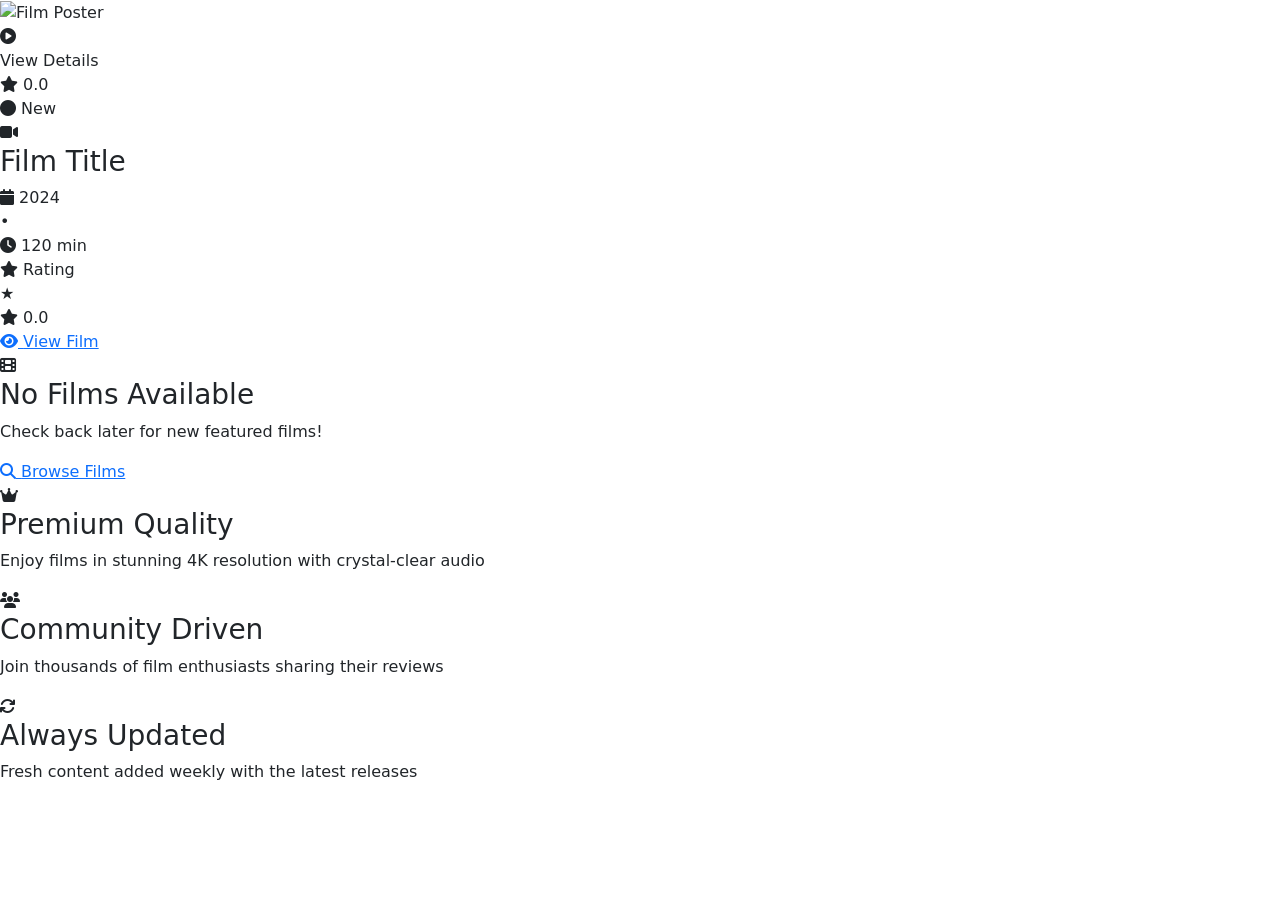
<file: src/main/resources/templates/index.html>
<!-- Modern Home page template -->
<!DOCTYPE html>
<html lang="en"
      xmlns:th="http://www.thymeleaf.org">

<head>
  <meta charset="UTF-8">
  <title>FILMOTOKIO - Discover Amazing Films</title>
  <meta name="description" content="Discover and explore amazing films in our curated collection">
  <meta name="viewport" content="width=device-width, initial-scale=1.0">

  <!-- Bootstrap CSS framework -->
  <link href="https://cdn.jsdelivr.net/npm/bootstrap@5.3.2/dist/css/bootstrap.min.css" rel="stylesheet"/>

  <!-- Custom CSS stylesheets -->
  <link rel="stylesheet" th:href="@{/css/base.css}">
  <link rel="stylesheet" th:href="@{/css/navbar.css}">
  <link rel="stylesheet" th:href="@{/css/home.css}">
  <link rel="stylesheet" th:href="@{/css/footer.css}">

  <!-- Font Awesome for icons -->
  <link rel="stylesheet"
        href="https://cdnjs.cloudflare.com/ajax/libs/font-awesome/6.5.1/css/all.min.css"/>

  <!-- Google Fonts -->
  <link rel="preconnect" href="https://fonts.googleapis.com">
  <link rel="preconnect" href="https://fonts.gstatic.com" crossorigin>
  <link href="https://fonts.googleapis.com/css2?family=Inter:wght@300;400;500;600;700;800&display=swap" rel="stylesheet">
</head>

<body>

<!-- Include the navigation bar fragment -->
<div th:replace="~{fragments/navbar :: navbar}"></div>

<!-- Modern hero section with enhanced visuals -->
<div class="enhanced-home-container">

  <!-- Enhanced grid layout for film cards -->
  <div class="films-grid enhanced-grid">
    <!-- Loop through each film and create a card -->
    <div class="film-card-wrapper enhanced-wrapper" th:each="film : ${films}">
      <div class="film-card enhanced-film-card">
        <!-- Enhanced film poster container with overlay -->
        <div class="film-poster-container enhanced-poster-container">
          <img th:src="${film.poster != null ? film.poster : '/images/default-poster.svg'}"
               class="film-poster enhanced-poster"
               alt="Film Poster"/>
          <!-- Enhanced poster overlay with hover effect -->
          <div class="poster-overlay enhanced-overlay">
            <div class="overlay-content enhanced-overlay-content">
              <div class="play-icon-container">
                <i class="fas fa-play-circle play-icon enhanced-play-icon"></i>
              </div>
              <span class="overlay-text enhanced-overlay-text">View Details</span>
            </div>
          </div>
          <!-- Film rating badge on poster -->
          <div class="poster-rating-badge">
            <i class="fas fa-star badge-icon"></i>
            <span class="badge-rating" th:text="${#numbers.formatDecimal(filmAverages[film.id],1,1)}">0.0</span>
          </div>
          <!-- New watch status indicator -->
          <div class="watch-status-badge">
            <i class="fas fa-circle status-dot"></i>
            <span>New</span>
          </div>
        </div>

        <!-- Enhanced film information section -->
        <div class="film-body enhanced-film-body">
          <!-- Enhanced film title with icon -->
          <div class="film-title-section enhanced-title-section">
            <div class="title-icon-wrapper">
              <i class="fas fa-video title-icon enhanced-title-icon"></i>
            </div>
            <h3 class="film-title enhanced-film-title" th:text="${film.title}">Film Title</h3>
          </div>

          <!-- Enhanced film details (year and duration) -->
          <div class="film-meta enhanced-meta">
            <div class="meta-item enhanced-meta-item">
              <i class="fas fa-calendar meta-icon enhanced-meta-icon"></i>
              <span th:text="${film.year}">2024</span>
            </div>
            <div class="meta-divider enhanced-divider">•</div>
            <div class="meta-item enhanced-meta-item">
              <i class="fas fa-clock meta-icon enhanced-meta-icon"></i>
              <span th:text="${film.duration}">120</span>
              <span class="meta-unit enhanced-unit">min</span>
            </div>
          </div>

          <!-- Enhanced star rating display -->
          <div class="rating-section enhanced-rating-section">
            <div class="rating-header">
              <i class="fas fa-star rating-header-icon"></i>
              <span>Rating</span>
            </div>
            <div class="stars-container enhanced-stars-container">
              <!-- Generate 5 stars with appropriate classes based on rating -->
              <span th:each="i : ${#numbers.sequence(1,5)}"
                    th:classappend="${T(filmotokio.util.StarRatingUtil).getStarClass(filmAverages[film.id], i)}"
                    class="star enhanced-star">
                                    &#9733;
                                </span>
            </div>
            <!-- Display numeric rating -->
            <div class="rating-value enhanced-rating-value">
              <i class="fas fa-star rating-icon enhanced-rating-icon"></i>
              <span class="avg-number enhanced-avg-number" th:text="${#numbers.formatDecimal(filmAverages[film.id],1,1)}">0.0</span>
            </div>
          </div>

          <!-- Enhanced action button -->
          <div class="action-section enhanced-action-section">
            <a th:href="@{/films/{id}(id=${film.id})}" class="btn-action enhanced-btn-action">
              <div class="btn-content">
                <i class="fas fa-eye btn-icon enhanced-btn-icon"></i>
                <span>View Film</span>
              </div>
              <div class="btn-decoration"></div>
            </a>
          </div>
        </div>
      </div>
    </div>
  </div>

  <!-- Enhanced loading state for empty state -->
  <div th:if="${#lists.isEmpty(films)}" class="empty-state enhanced-empty-state">
    <div class="empty-content">
      <div class="empty-icon-container">
        <i class="fas fa-film empty-icon"></i>
      </div>
      <h3 class="empty-title">No Films Available</h3>
      <p class="empty-text">Check back later for new featured films!</p>
      <a href="/film/search" class="btn-search-films enhanced-btn-secondary">
        <i class="fas fa-search btn-icon"></i>
        <span>Browse Films</span>
      </a>
    </div>
  </div>
  </section>

  <!-- Features section -->
  <section class="features-section">
    <div class="features-container">
      <div class="feature-item">
        <div class="feature-icon">
          <i class="fas fa-crown"></i>
        </div>
        <h3 class="feature-title">Premium Quality</h3>
        <p class="feature-description">Enjoy films in stunning 4K resolution with crystal-clear audio</p>
      </div>
      <div class="feature-item">
        <div class="feature-icon">
          <i class="fas fa-users"></i>
        </div>
        <h3 class="feature-title">Community Driven</h3>
        <p class="feature-description">Join thousands of film enthusiasts sharing their reviews</p>
      </div>
      <div class="feature-item">
        <div class="feature-icon">
          <i class="fas fa-sync"></i>
        </div>
        <h3 class="feature-title">Always Updated</h3>
        <p class="feature-description">Fresh content added weekly with the latest releases</p>
      </div>
    </div>
  </section>
</div>

<!-- Enhanced spacer -->
<div class="mt-auto enhanced-spacer">
  <div class="spacer-decoration"></div>
</div>

<!-- Include the footer fragment -->
<div th:replace="~{fragments/footer :: siteFooter}"></div>

<!-- Bootstrap JavaScript bundle -->
<script src="https://cdn.jsdelivr.net/npm/bootstrap@5.3.2/dist/js/bootstrap.bundle.min.js"></script>

<!-- Modern home page interactions -->
<script>
  document.addEventListener('DOMContentLoaded', function() {
      // Hero section animations
      const heroSection = document.querySelector('.hero-section');
      const heroContent = document.querySelector('.hero-content');
      const particles = document.querySelectorAll('.particle');
      const filmCards = document.querySelectorAll('.enhanced-film-card');

      // Animate hero section on load
      if (heroContent) {
          heroContent.style.opacity = '0';
          heroContent.style.transform = 'translateY(50px)';

          setTimeout(() => {
              heroContent.style.transition = 'all 1s cubic-bezier(0.4, 0, 0.2, 1)';
              heroContent.style.opacity = '1';
              heroContent.style.transform = 'translateY(0)';
          }, 200);
      }

      // Animate particles with floating effect
      particles.forEach((particle, index) => {
          particle.style.animation = `float ${6 + index * 2}s ease-in-out infinite`;
          particle.style.animationDelay = `${index * 0.5}s`;
      });

      // Animate film cards with staggered delay
      const observerOptions = {
          threshold: 0.1,
          rootMargin: '0px 0px -50px 0px'
      };

      const observer = new IntersectionObserver((entries) => {
          entries.forEach((entry, index) => {
              if (entry.isIntersecting) {
                  const card = entry.target;
                  card.style.opacity = '0';
                  card.style.transform = 'translateY(30px) scale(0.95)';

                  setTimeout(() => {
                      card.style.transition = 'all 0.6s cubic-bezier(0.4, 0, 0.2, 1)';
                      card.style.opacity = '1';
                      card.style.transform = 'translateY(0) scale(1)';
                  }, 100 + (index * 100));

                  observer.unobserve(card);
              }
          });
      }, observerOptions);

      filmCards.forEach(card => observer.observe(card));

      // Enhanced poster overlay hover effects
      const posterContainers = document.querySelectorAll('.enhanced-poster-container');
      posterContainers.forEach(container => {
          const overlay = container.querySelector('.enhanced-overlay');
          const playIcon = container.querySelector('.enhanced-play-icon');

          container.addEventListener('mouseenter', function() {
              overlay.style.opacity = '1';
              playIcon.style.transform = 'scale(1.2) rotate(10deg)';
          });

          container.addEventListener('mouseleave', function() {
              overlay.style.opacity = '0';
              playIcon.style.transform = 'scale(1) rotate(0deg)';
          });
      });

      // Enhanced button hover effects
      const actionButtons = document.querySelectorAll('.enhanced-btn-action');
      actionButtons.forEach(btn => {
          btn.addEventListener('mouseenter', function() {
              this.querySelector('.btn-decoration').style.width = '100%';
          });

          btn.addEventListener('mouseleave', function() {
              this.querySelector('.btn-decoration').style.width = '0%';
          });
      });

      // Hero buttons hover effects
      const heroButtons = document.querySelectorAll('.btn-hero-primary, .btn-hero-secondary');
      heroButtons.forEach(btn => {
          btn.addEventListener('mouseenter', function() {
              this.style.transform = 'translateY(-3px) scale(1.05)';
          });

          btn.addEventListener('mouseleave', function() {
              this.style.transform = 'translateY(0) scale(1)';
          });
      });

      // Smooth scroll for anchor links
      document.querySelectorAll('a[href^="#"]').forEach(anchor => {
          anchor.addEventListener('click', function (e) {
              e.preventDefault();
              const target = document.querySelector(this.getAttribute('href'));
              if (target) {
                  target.scrollIntoView({
                      behavior: 'smooth',
                      block: 'start'
                  });
              }
          });
      });

      // Parallax effect on scroll for hero section
      let ticking = false;
      function updateParallax() {
          const scrolled = window.pageYOffset;
          const heroBackground = document.querySelector('.hero-background');
          const particles = document.querySelectorAll('.particle');

          if (heroBackground && scrolled < window.innerHeight) {
              heroBackground.style.transform = `translateY(${scrolled * 0.5}px)`;
          }

          particles.forEach((particle, index) => {
              const speed = 0.3 + (index * 0.1);
              const yPos = -(scrolled * speed);
              particle.style.transform = `translateY(${yPos}px) rotate(${scrolled * 0.1}deg)`;
          });

          ticking = false;
      }

      function requestTick() {
          if (!ticking) {
              window.requestAnimationFrame(updateParallax);
              ticking = true;
          }
      }

      window.addEventListener('scroll', requestTick);

      // Feature items animation on scroll
      const featureItems = document.querySelectorAll('.feature-item');
      const featureObserver = new IntersectionObserver((entries) => {
          entries.forEach((entry, index) => {
              if (entry.isIntersecting) {
                  const item = entry.target;
                  item.style.opacity = '0';
                  item.style.transform = 'translateY(30px)';

                  setTimeout(() => {
                      item.style.transition = 'all 0.6s cubic-bezier(0.4, 0, 0.2, 1)';
                      item.style.opacity = '1';
                      item.style.transform = 'translateY(0)';
                  }, index * 150);

                  featureObserver.unobserve(item);
              }
          });
      }, observerOptions);

      featureItems.forEach(item => featureObserver.observe(item));

      // Stats counter animation
      const statNumbers = document.querySelectorAll('.stat-number');
      const statsObserver = new IntersectionObserver((entries) => {
          entries.forEach(entry => {
              if (entry.isIntersecting) {
                  const stat = entry.target;
                  const finalValue = stat.textContent;

                  // Only animate if it's a number, not text like "4K" or "24/7"
                  if (!isNaN(finalValue)) {
                      let currentValue = 0;
                      const increment = Math.ceil(finalValue / 50);
                      const timer = setInterval(() => {
                          currentValue += increment;
                          if (currentValue >= finalValue) {
                              currentValue = finalValue;
                              clearInterval(timer);
                          }
                          stat.textContent = currentValue;
                      }, 30);
                  }

                  statsObserver.unobserve(stat);
              }
          });
      }, observerOptions);

      statNumbers.forEach(stat => statsObserver.observe(stat));
  });
</script>

</body>
</html>
</file>
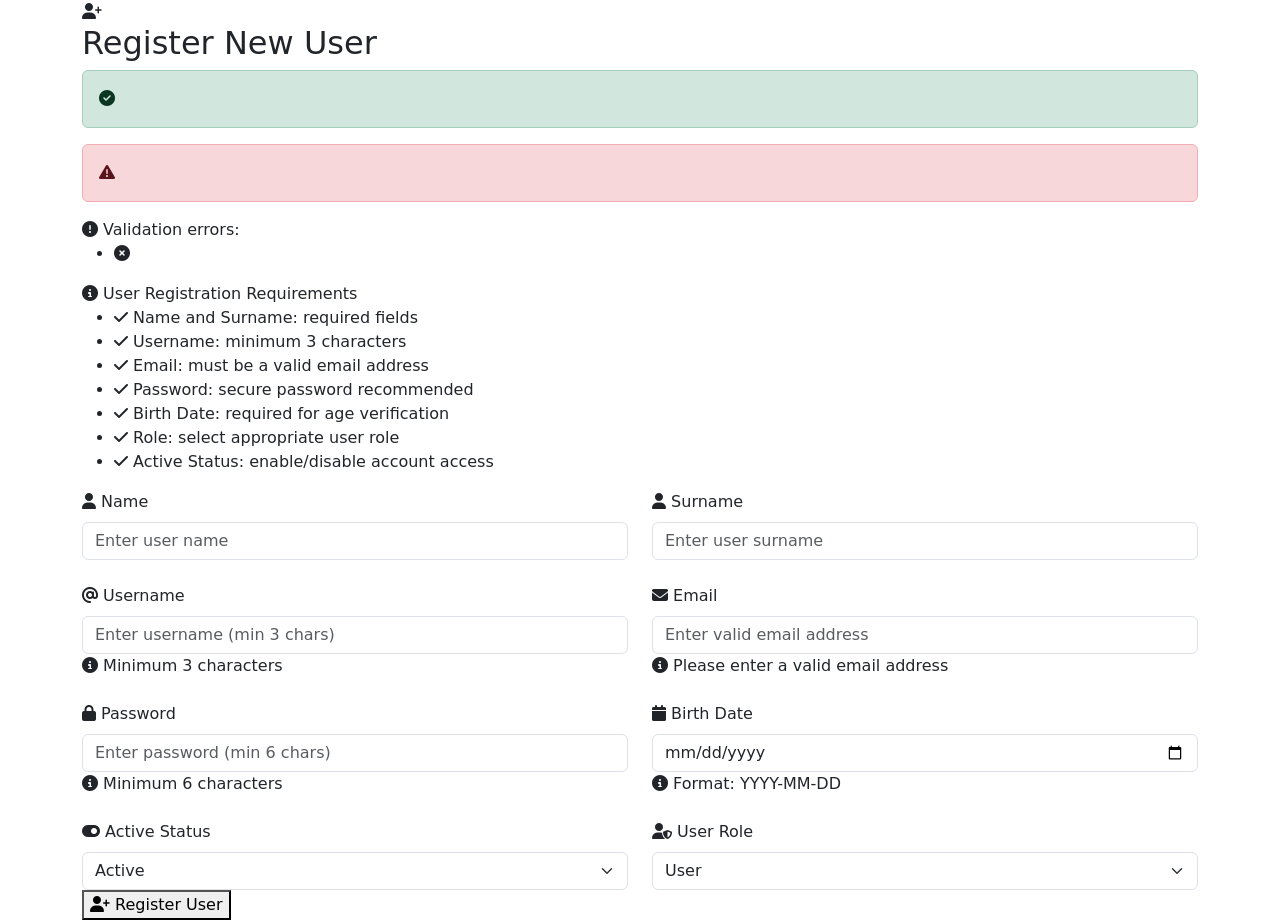
<file: src/main/resources/templates/admin-register.html>
<!-- Admin user registration page template -->
<!DOCTYPE html>
<html lang="en" xmlns:th="http://www.thymeleaf.org">
<head>
    <meta charset="UTF-8">
    <title>Register User - FILMOTOKIO</title>
    
    <!-- Bootstrap CSS framework -->
    <link href="https://cdn.jsdelivr.net/npm/bootstrap@5.3.2/dist/css/bootstrap.min.css" rel="stylesheet">
    
    <!-- Custom CSS stylesheets -->
    <link rel="stylesheet" th:href="@{/css/base.css}">
    <link rel="stylesheet" th:href="@{/css/navbar.css}">
    <link rel="stylesheet" th:href="@{/css/form.css}">
    <link rel="stylesheet" th:href="@{/css/footer.css}">
    
    <!-- Font Awesome for icons -->
    <link rel="stylesheet" href="https://cdnjs.cloudflare.com/ajax/libs/font-awesome/6.5.1/css/all.min.css"/>
</head>
<body>

<!-- Include the navigation bar fragment -->
<div th:replace="~{fragments/navbar :: navbar}"></div>

<!-- Enhanced main registration form container -->
<div class="container enhanced-form-container">
    <!-- Enhanced page header with icon and decoration -->
    <div class="page-header">
        <div class="header-content">
            <div class="title-icon-container">
                <i class="fas fa-user-plus title-icon"></i>
            </div>
            <h2 class="page-title">Register New User</h2>
        </div>
        <div class="header-decoration"></div>
    </div>

    <!-- Success and error message displays -->
    <div th:if="${successMessage}" class="alert alert-success enhanced-alert">
        <i class="fas fa-check-circle alert-icon"></i>
        <span th:text="${successMessage}"></span>
    </div>
    <div th:if="${errorMessage}" class="alert alert-danger enhanced-alert">
        <i class="fas fa-exclamation-triangle alert-icon"></i>
        <span th:text="${errorMessage}"></span>
    </div>
    
    <!-- Enhanced validation errors display -->
    <div th:if="${bindingResult != null and bindingResult.hasErrors()}" class="enhanced-validation-errors">
        <div class="validation-header">
            <i class="fas fa-exclamation-circle validation-icon"></i>
            <span>Validation errors:</span>
        </div>
        <ul class="validation-list">
            <!-- List validation errors -->
            <li th:each="error : ${bindingResult.allErrors}" class="validation-item">
                <i class="fas fa-times-circle error-item-icon"></i>
                <span th:text="${error.defaultMessage}"></span>
            </li>
        </ul>
    </div>
    
    <!-- Registration requirements reminder -->
    <div class="requirements-reminder">
        <div class="reminder-header">
            <i class="fas fa-info-circle reminder-icon"></i>
            <span>User Registration Requirements</span>
        </div>
        <ul class="requirements-list">
            <li><i class="fas fa-check requirement-icon"></i> Name and Surname: required fields</li>
            <li><i class="fas fa-check requirement-icon"></i> Username: minimum 3 characters</li>
            <li><i class="fas fa-check requirement-icon"></i> Email: must be a valid email address</li>
            <li><i class="fas fa-check requirement-icon"></i> Password: secure password recommended</li>
            <li><i class="fas fa-check requirement-icon"></i> Birth Date: required for age verification</li>
            <li><i class="fas fa-check requirement-icon"></i> Role: select appropriate user role</li>
            <li><i class="fas fa-check requirement-icon"></i> Active Status: enable/disable account access</li>
        </ul>
    </div>
    
    <!-- Enhanced user registration form -->
    <form th:action="@{/admin/user/new}" method="post" th:object="${user}" class="enhanced-form">
        <!-- CSRF filmotokio.security token -->
        <input type="hidden" name="${_csrf.parameterName}" th:value="${_csrf.token}" />
        
        <!-- Enhanced form layout with two columns -->
        <div class="row g-4 enhanced-grid">
            <!-- Enhanced name input with icon -->
            <div class="col-md-6">
                <div class="form-group enhanced-input-group">
                    <label class="form-label enhanced-label">
                        <i class="fas fa-user label-icon"></i>
                        Name
                    </label>
                    <div class="input-wrapper">
                        <input type="text" class="form-control enhanced-input" th:field="*{name}" placeholder="Enter user name" required>
                        <div class="input-decoration"></div>
                    </div>
                    <div class="field-error" th:if="${#fields.hasErrors('name')}" th:errors="*{name}"></div>
                </div>
            </div>
            
            <!-- Enhanced surname input with icon -->
            <div class="col-md-6">
                <div class="form-group enhanced-input-group">
                    <label class="form-label enhanced-label">
                        <i class="fas fa-user label-icon"></i>
                        Surname
                    </label>
                    <div class="input-wrapper">
                        <input type="text" class="form-control enhanced-input" th:field="*{surname}" placeholder="Enter user surname" required>
                        <div class="input-decoration"></div>
                    </div>
                    <div class="field-error" th:if="${#fields.hasErrors('surname')}" th:errors="*{surname}"></div>
                </div>
            </div>
            
            <!-- Enhanced username input with icon -->
            <div class="col-md-6">
                <div class="form-group enhanced-input-group">
                    <label class="form-label enhanced-label">
                        <i class="fas fa-at label-icon"></i>
                        Username
                    </label>
                    <div class="input-wrapper">
                        <input type="text" class="form-control enhanced-input" th:field="*{username}" placeholder="Enter username (min 3 chars)" required>
                        <div class="input-decoration"></div>
                    </div>
                    <div class="field-hint">
                        <i class="fas fa-info-circle hint-icon"></i>
                        <span>Minimum 3 characters</span>
                    </div>
                    <div class="field-error" th:if="${#fields.hasErrors('username')}" th:errors="*{username}"></div>
                </div>
            </div>
            
            <!-- Enhanced email input with icon -->
            <div class="col-md-6">
                <div class="form-group enhanced-input-group">
                    <label class="form-label enhanced-label">
                        <i class="fas fa-envelope label-icon"></i>
                        Email
                    </label>
                    <div class="input-wrapper">
                        <input type="email" class="form-control enhanced-input" th:field="*{email}" placeholder="Enter valid email address" required>
                        <div class="input-decoration"></div>
                    </div>
                    <div class="field-hint">
                        <i class="fas fa-info-circle hint-icon"></i>
                        <span>Please enter a valid email address</span>
                    </div>
                    <div class="field-error" th:if="${#fields.hasErrors('email')}" th:errors="*{email}"></div>
                </div>
            </div>
            
            <!-- Enhanced password input with icon -->
            <div class="col-md-6">
                <div class="form-group enhanced-input-group">
                    <label class="form-label enhanced-label">
                        <i class="fas fa-lock label-icon"></i>
                        Password
                    </label>
                    <div class="input-wrapper">
                        <input type="password" class="form-control enhanced-input" th:field="*{password}" placeholder="Enter password (min 6 chars)" required>
                        <div class="input-decoration"></div>
                    </div>
                    <div class="field-hint">
                        <i class="fas fa-info-circle hint-icon"></i>
                        <span>Minimum 6 characters</span>
                    </div>
                    <div class="field-error" th:if="${#fields.hasErrors('password')}" th:errors="*{password}"></div>
                </div>
            </div>
            
            <!-- Enhanced birth date input with icon -->
            <div class="col-md-6">
                <div class="form-group enhanced-input-group">
                    <label class="form-label enhanced-label">
                        <i class="fas fa-calendar label-icon"></i>
                        Birth Date
                    </label>
                    <div class="input-wrapper">
                        <input type="date" class="form-control enhanced-input enhanced-date" th:field="*{birthDate}" 
                               th:attr="max=${#temporals.format(#temporals.createNow(), 'yyyy-MM-dd')}" required>
                        <div class="input-decoration"></div>
                    </div>
                    <div class="field-hint">
                        <i class="fas fa-info-circle hint-icon"></i>
                        <span>Format: YYYY-MM-DD</span>
                    </div>
                    <div class="field-error" th:if="${#fields.hasErrors('birthDate')}" th:errors="*{birthDate}"></div>
                </div>
            </div>
            
            <!-- Enhanced active status selection with icon -->
            <div class="col-md-6">
                <div class="form-group enhanced-input-group">
                    <label class="form-label enhanced-label">
                        <i class="fas fa-toggle-on label-icon"></i>
                        Active Status
                    </label>
                    <div class="select-wrapper">
                        <select class="form-select enhanced-select" th:field="*{active}" required>
                            <option th:value="true">Active</option>
                            <option th:value="false">Inactive</option>
                        </select>
                        <div class="select-decoration"></div>
                    </div>
                </div>
            </div>
            
            <!-- Enhanced role selection with icon -->
            <div class="col-md-6">
                <div class="form-group enhanced-input-group">
                    <label class="form-label enhanced-label">
                        <i class="fas fa-user-shield label-icon"></i>
                        User Role
                    </label>
                    <div class="select-wrapper">
                        <select class="form-select enhanced-select" th:field="*{role}" required>
                            <option th:value="USER">User</option>
                            <option th:value="ADMIN">Administrator</option>
                        </select>
                        <div class="select-decoration"></div>
                    </div>
                </div>
            </div>
        </div>
        
        <!-- Submit button -->
        <div class="form-actions">
            <button type="submit" class="btn-submit enhanced-btn">
                <div class="btn-content">
                    <i class="fas fa-user-plus btn-icon"></i>
                    <span>Register User</span>
                </div>
                <div class="btn-decoration"></div>
            </button>
        </div>
    </form>
</div>

<!-- Enhanced spacer -->
<div class="mt-auto enhanced-spacer">
    <div class="spacer-decoration"></div>
</div>

<!-- Footer -->
<div th:replace="~{fragments/footer :: siteFooter}"></div>

<!-- Bootstrap JavaScript bundle -->
<script src="https://cdn.jsdelivr.net/npm/bootstrap@5.3.2/dist/js/bootstrap.bundle.min.js"></script>

<!-- Enhanced form interactions script -->
<script>
    document.addEventListener('DOMContentLoaded', function() {
        const inputs = document.querySelectorAll('.enhanced-input');
        const selects = document.querySelectorAll('.enhanced-select');
        const submitBtn = document.querySelector('.enhanced-btn');
        
        // Input focus effects
        inputs.forEach(input => {
            input.addEventListener('focus', function() {
                this.parentElement.classList.add('focused');
            });
            
            input.addEventListener('blur', function() {
                this.parentElement.classList.remove('focused');
            });
        });
        
        // Select focus effects
        selects.forEach(select => {
            select.addEventListener('focus', function() {
                this.parentElement.classList.add('focused');
            });
            
            select.addEventListener('blur', function() {
                this.parentElement.classList.remove('focused');
            });
        });
        
        // Button hover effects
        if (submitBtn) {
            submitBtn.addEventListener('mouseenter', function() {
                this.querySelector('.btn-decoration').style.width = '100%';
            });
            
            submitBtn.addEventListener('mouseleave', function() {
                this.querySelector('.btn-decoration').style.width = '0%';
            });
            
            // Form submission animation
            this.querySelector('form').addEventListener('submit', function() {
                submitBtn.classList.add('submitting');
                submitBtn.querySelector('.btn-icon').className = 'fas fa-spinner fa-spin btn-icon';
            });
        }
        
        // Enhanced date input styling
        const dateInput = document.querySelector('.enhanced-date');
        if (dateInput) {
            // Add custom styling for date input
            dateInput.addEventListener('focus', function() {
                this.parentElement.classList.add('focused');
            });
            
            dateInput.addEventListener('blur', function() {
                this.parentElement.classList.remove('focused');
            });
        }
        
        // Form validation visual feedback
        const form = document.querySelector('form');
        if (form) {
            form.addEventListener('submit', function(e) {
                const fields = form.querySelectorAll('.enhanced-input, .enhanced-select');
                let isValid = true;
                
                fields.forEach(field => {
                    if (!field.value.trim()) {
                        field.classList.add('error');
                        isValid = false;
                    } else {
                        field.classList.remove('error');
                    }
                });
                
                if (!isValid) {
                    e.preventDefault();
                    // Show error message
                    const errorContainer = document.querySelector('.enhanced-validation-errors');
                    if (!errorContainer) {
                        const errorDiv = document.createElement('div');
                        errorDiv.className = 'enhanced-validation-errors';
                        errorDiv.innerHTML = `
                            <div class="validation-header">
                                <i class="fas fa-exclamation-circle validation-icon"></i>
                                <span>Please fill in all required fields</span>
                            </div>
                        `;
                        form.insertBefore(errorDiv, form.firstChild);
                    }
                }
            });
        }
    });
</script>

</body>
</html>
</file>
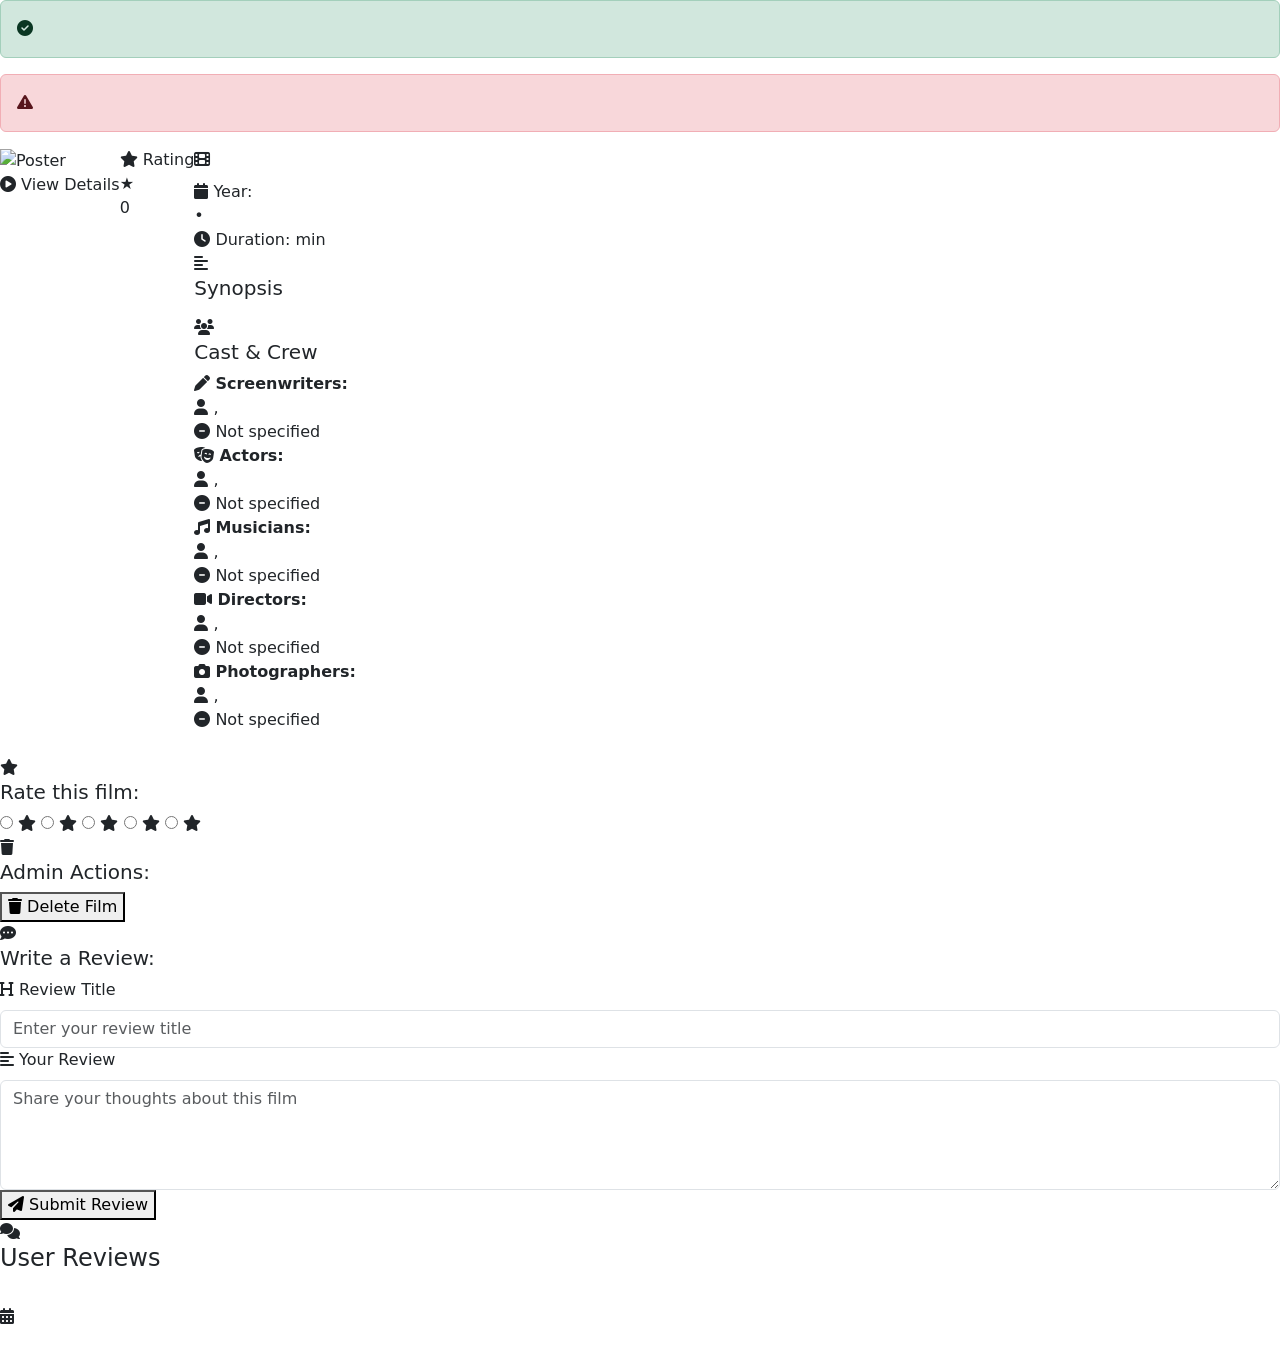
<file: src/main/resources/templates/film.html>
<!DOCTYPE html>
<html lang="en"
      xmlns:th="http://www.thymeleaf.org"
      xmlns:sec="http://www.thymeleaf.org/extras/spring-security">

<head>
    <meta charset="UTF-8">
    <title th:text="${film.title} + ' - FILMOTOKIO'">FILMOTOKIO</title>

    <link href="https://cdn.jsdelivr.net/npm/bootstrap@5.3.2/dist/css/bootstrap.min.css" rel="stylesheet"/>

    <link rel="stylesheet" th:href="@{/css/base.css}">
    <link rel="stylesheet" th:href="@{/css/navbar.css}">
    <link rel="stylesheet" th:href="@{/css/film.css}">
    <link rel="stylesheet" th:href="@{/css/footer.css}">

    <link rel="stylesheet" href="https://cdnjs.cloudflare.com/ajax/libs/font-awesome/6.5.1/css/all.min.css"/>
</head>

<body>

<div th:replace="~{fragments/navbar :: navbar}"></div>

<div class="container-film">

    <div th:if="${successMessage}" class="alert alert-success enhanced-alert" th:text="${successMessage}">
        <i class="fas fa-check-circle alert-icon"></i>
        <span th:text="${successMessage}"></span>
    </div>
    <div th:if="${errorMessage}" class="alert alert-danger enhanced-alert" th:text="${errorMessage}">
        <i class="fas fa-exclamation-triangle alert-icon"></i>
        <span th:text="${errorMessage}"></span>
    </div>

    <div class="d-flex mb-4 position-relative film-details-container">
        <div class="poster-container">
            <img th:src="${film.poster != null ? film.poster : '/images/default-poster.svg'}" alt="Poster" class="poster">
            <div class="poster-overlay">
                <div class="overlay-content">
                    <i class="fas fa-play-circle overlay-icon"></i>
                    <span class="overlay-text">View Details</span>
                </div>
            </div>
        </div>

        <div class="film-average enhanced-rating">
            <div class="rating-label">
                <i class="fas fa-star rating-label-icon"></i>
                <span>Rating</span>
            </div>
            <div class="stars-container">
                <span th:each="i : ${#numbers.sequence(1,5)}"
                      th:classappend="${T(filmotokio.util.StarRatingUtil).getStarClass(averageScore, i)}"
                      class="star">
                    &#9733;
                </span>
            </div>
            <div class="rating-value">
                <span class="avg-number" th:text="${#numbers.formatDecimal(averageScore,1,1)}">0</span>
            </div>
        </div>

        <div class="film-info-container">
            <div class="film-title-section">
                <i class="fas fa-film title-icon"></i>
                <h2 th:text="${film.title}"></h2>
            </div>

            <div class="film-meta">
                <div class="meta-item">
                    <i class="fas fa-calendar meta-icon"></i>
                    <span>Year:</span>
                    <span th:text="${film.year}" class="meta-value"></span>
                </div>
                <div class="meta-divider">•</div>
                <div class="meta-item">
                    <i class="fas fa-clock meta-icon"></i>
                    <span>Duration:</span>
                    <span th:text="${film.duration}" class="meta-value"></span>
                    <span class="meta-unit">min</span>
                </div>
            </div>

            <div class="synopsis-section">
                <div class="section-header">
                    <i class="fas fa-align-left section-icon"></i>
                    <h5>Synopsis</h5>
                </div>
                <p th:text="${film.synopsis}" class="synopsis-text"></p>
            </div>

            <div class="cast-section">
                <div class="section-header">
                    <i class="fas fa-users section-icon"></i>
                    <h5>Cast & Crew</h5>
                </div>

                <div class="cast-category">
                    <div class="category-header">
                        <i class="fas fa-pen category-icon"></i>
                        <strong>Screenwriters:</strong>
                    </div>
                    <div class="category-content">
                        <span th:if="${!film.screenwriters.isEmpty()}" class="cast-list">
                            <span th:each="person, stat : ${film.screenwriters}" class="cast-member">
                                <i class="fas fa-user member-icon"></i>
                                <span th:text="${person.name + ' ' + person.surname}"></span>
                                <span th:if="${!stat.last}" class="separator">,</span>
                            </span>
                        </span>
                        <div th:if="${film.screenwriters.isEmpty()}" class="empty-state">
                            <i class="fas fa-minus-circle empty-icon"></i>
                            Not specified
                        </div>
                    </div>
                </div>

                <div class="cast-category">
                    <div class="category-header">
                        <i class="fas fa-theater-masks category-icon"></i>
                        <strong>Actors:</strong>
                    </div>
                    <div class="category-content">
                        <span th:if="${!film.actors.isEmpty()}" class="cast-list">
                            <span th:each="person, stat : ${film.actors}" class="cast-member">
                                <i class="fas fa-user member-icon"></i>
                                <span th:text="${person.name + ' ' + person.surname}"></span>
                                <span th:if="${!stat.last}" class="separator">,</span>
                            </span>
                        </span>
                        <div th:if="${film.actors.isEmpty()}" class="empty-state">
                            <i class="fas fa-minus-circle empty-icon"></i>
                            Not specified
                        </div>
                    </div>
                </div>

                <div class="cast-category">
                    <div class="category-header">
                        <i class="fas fa-music category-icon"></i>
                        <strong>Musicians:</strong>
                    </div>
                    <div class="category-content">
                        <span th:if="${!film.musicians.isEmpty()}" class="cast-list">
                            <span th:each="person, stat : ${film.musicians}" class="cast-member">
                                <i class="fas fa-user member-icon"></i>
                                <span th:text="${person.name + ' ' + person.surname}"></span>
                                <span th:if="${!stat.last}" class="separator">,</span>
                            </span>
                        </span>
                        <div th:if="${film.musicians.isEmpty()}" class="empty-state">
                            <i class="fas fa-minus-circle empty-icon"></i>
                            Not specified
                        </div>
                    </div>
                </div>

                <div class="cast-category">
                    <div class="category-header">
                        <i class="fas fa-video category-icon"></i>
                        <strong>Directors:</strong>
                    </div>
                    <div class="category-content">
                        <span th:if="${!film.directors.isEmpty()}" class="cast-list">
                            <span th:each="person, stat : ${film.directors}" class="cast-member">
                                <i class="fas fa-user member-icon"></i>
                                <span th:text="${person.name + ' ' + person.surname}"></span>
                                <span th:if="${!stat.last}" class="separator">,</span>
                            </span>
                        </span>
                        <div th:if="${film.directors.isEmpty()}" class="empty-state">
                            <i class="fas fa-minus-circle empty-icon"></i>
                            Not specified
                        </div>
                    </div>
                </div>

                <div class="cast-category">
                    <div class="category-header">
                        <i class="fas fa-camera category-icon"></i>
                        <strong>Photographers:</strong>
                    </div>
                    <div class="category-content">
                        <span th:if="${!film.photographers.isEmpty()}" class="cast-list">
                            <span th:each="person, stat : ${film.photographers}" class="cast-member">
                                <i class="fas fa-user member-icon"></i>
                                <span th:text="${person.name + ' ' + person.surname}"></span>
                                <span th:if="${!stat.last}" class="separator">,</span>
                            </span>
                        </span>
                        <div th:if="${film.photographers.isEmpty()}" class="empty-state">
                            <i class="fas fa-minus-circle empty-icon"></i>
                            Not specified
                        </div>
                    </div>
                </div>

            </div>
        </div>
    </div>

    <div class="rating-section enhanced-section">
        <div class="section-header">
            <i class="fas fa-star section-icon"></i>
            <h5>Rate this film:</h5>
        </div>
        <form th:action="@{/films/{id}/score(id=${film.id})}" method="post" class="star-rating enhanced-star-rating">
            <div class="star-input-group">
                <input type="radio" name="value" id="star5" value="5" th:checked="${userScore == 5}" class="star-radio">
                <label for="star5" class="star-label">
                    <i class="fas fa-star star-icon"></i>
                </label>

                <input type="radio" name="value" id="star4" value="4" th:checked="${userScore == 4}" class="star-radio">
                <label for="star4" class="star-label">
                    <i class="fas fa-star star-icon"></i>
                </label>

                <input type="radio" name="value" id="star3" value="3" th:checked="${userScore == 3}" class="star-radio">
                <label for="star3" class="star-label">
                    <i class="fas fa-star star-icon"></i>
                </label>

                <input type="radio" name="value" id="star2" value="2" th:checked="${userScore == 2}" class="star-radio">
                <label for="star2" class="star-label">
                    <i class="fas fa-star star-icon"></i>
                </label>

                <input type="radio" name="value" id="star1" value="1" th:checked="${userScore == 1}" class="star-radio">
                <label for="star1" class="star-label">
                    <i class="fas fa-star star-icon"></i>
                </label>
            </div>
        </form>
    </div>

    <div class="delete-section enhanced-section" sec:authorize="hasRole('ADMIN')">
        <div class="section-header">
            <i class="fas fa-trash section-icon danger-icon"></i>
            <h5>Admin Actions:</h5>
        </div>
        <form th:action="@{/films/delete/{id}(id=${film.id})}" method="post"
              onsubmit="return confirm('Are you sure you want to delete this film? This action is irreversible.');" class="delete-form">
            <button type="submit" class="btn-action btn-delete">
                <i class="fas fa-trash btn-icon"></i>
                <span>Delete Film</span>
            </button>
        </form>
    </div>

    <div th:if="${!userHasReviewed}" class="review-form-section enhanced-section">
        <div class="section-header">
            <i class="fas fa-comment-dots section-icon"></i>
            <h5>Write a Review:</h5>
        </div>
        <form th:action="@{/films/{id}/review(id=${film.id})}" method="post"
              onsubmit="this.querySelector('button[type=submit]').disabled = true;" class="review-form enhanced-form">
            <div class="form-group enhanced-input-group">
                <label class="form-label enhanced-label">
                    <i class="fas fa-heading label-icon"></i>
                    Review Title
                </label>
                <input type="text" name="title" class="form-control enhanced-input" placeholder="Enter your review title" required>
            </div>
            <div class="form-group enhanced-input-group">
                <label class="form-label enhanced-label">
                    <i class="fas fa-align-left label-icon"></i>
                    Your Review
                </label>
                <textarea name="textReview" rows="4" class="form-control enhanced-input" placeholder="Share your thoughts about this film" required></textarea>
            </div>
            <button type="submit" class="btn-action btn-submit">
                <i class="fas fa-paper-plane btn-icon"></i>
                <span>Submit Review</span>
            </button>
        </form>
    </div>

    <div class="reviews-section enhanced-section">
        <div class="section-header">
            <i class="fas fa-comments section-icon"></i>
            <h4>User Reviews</h4>
        </div>
        <div th:each="review : ${reviews}" class="review-card enhanced-review-card">
            <div class="review-header">
                <div class="reviewer-info">
                    <div class="reviewer-avatar">
                        <img th:src="${review.user.image != null ? review.user.image : '/images/default-avatar.svg'}"
                             th:alt="${review.user.name + ' ' + review.user.surname}"
                             class="avatar-img"
                             onerror="this.src='/images/default-avatar.svg'">
                    </div>
                    <div class="reviewer-details">
                        <strong class="reviewer-name" th:text="${review.user.name + ' ' + review.user.surname}"></strong>
                        <div class="review-date">
                            <i class="fas fa-calendar-alt date-icon"></i>
                            <span th:text="${#temporals.format(review.date, 'dd/MM/yyyy')}"></span>
                        </div>
                    </div>
                </div>
            </div>
            <div class="review-content">
                <h5 class="review-title" th:text="${review.title}"></h5>
                <p class="review-text" th:text="${review.textReview}"></p>
            </div>
        </div>
    </div>

</div>

<div th:replace="~{fragments/footer :: siteFooter}"></div>

<script src="https://cdn.jsdelivr.net/npm/bootstrap@5.3.2/dist/js/bootstrap.bundle.min.js"></script>
<script>
    document.querySelectorAll('.star-rating input').forEach(input => {
        input.addEventListener('change', function () {
            this.form.submit();
        });
    });
    
    // Enhanced hover effects for stars
    document.querySelectorAll('.star-label').forEach((label, index) => {
        label.addEventListener('mouseenter', function() {
            const stars = document.querySelectorAll('.star-icon');
            for(let i = 0; i <= index; i++) {
                stars[i].style.color = '#ff6a00';
                stars[i].style.transform = 'scale(1.2)';
            }
        });
        
        label.addEventListener('mouseleave', function() {
            const stars = document.querySelectorAll('.star-icon');
            stars.forEach(star => {
                star.style.color = '';
                star.style.transform = '';
            });
        });
    });
    
    // Poster overlay hover effect
    const posterContainer = document.querySelector('.poster-container');
    if(posterContainer) {
        posterContainer.addEventListener('mouseenter', function() {
            this.querySelector('.poster-overlay').style.opacity = '1';
        });
        posterContainer.addEventListener('mouseleave', function() {
            this.querySelector('.poster-overlay').style.opacity = '0';
        });
    }
</script>

</body>
</html>
</file>
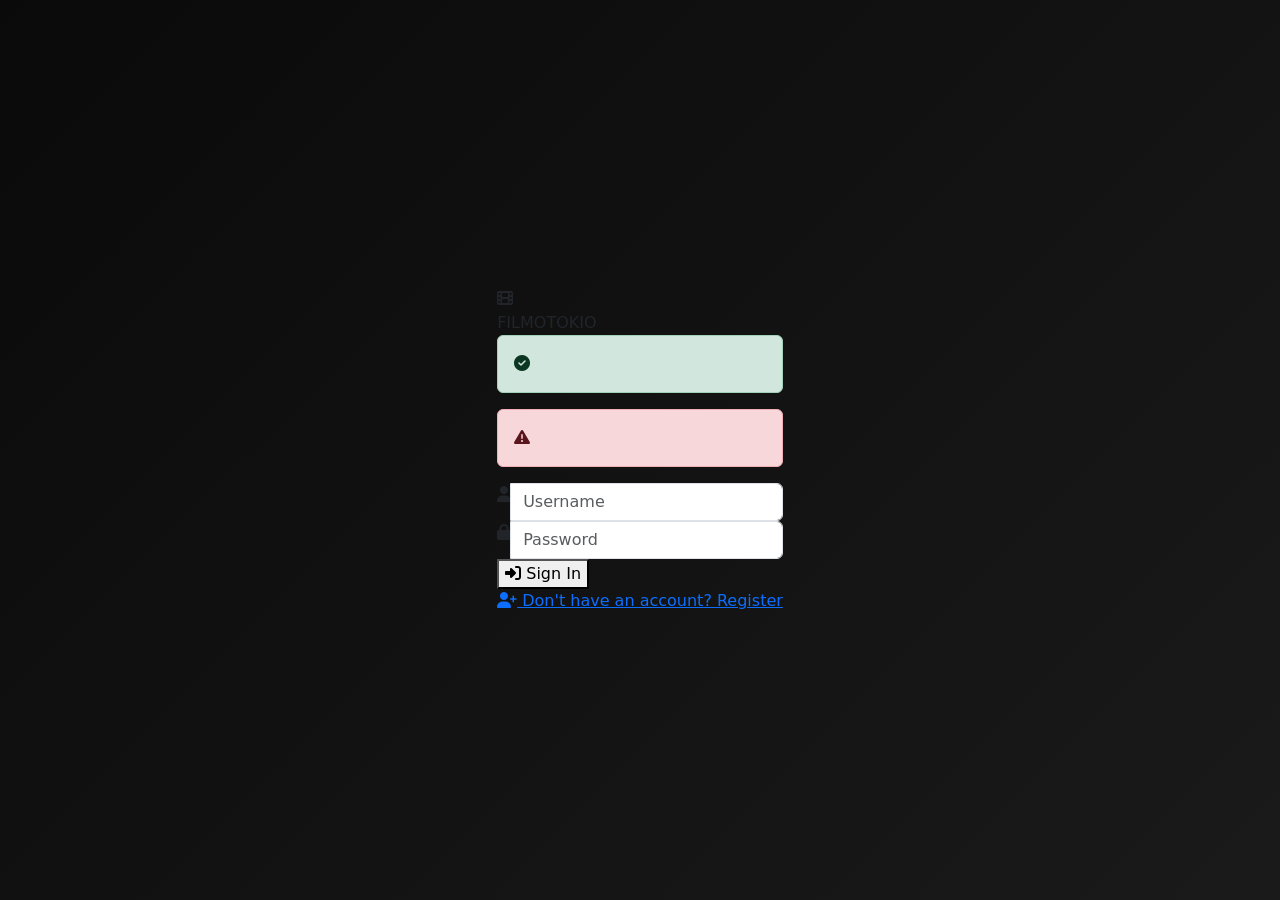
<file: src/main/resources/templates/login.html>
<!-- Login page template -->
<!DOCTYPE html>
<html lang="en" xmlns:th="http://www.thymeleaf.org">
<head>
  <meta charset="UTF-8">
  <title>Login | FILMOTOKIO</title>

  <!-- Bootstrap CSS framework -->
  <link href="https://cdn.jsdelivr.net/npm/bootstrap@5.3.2/dist/css/bootstrap.min.css" rel="stylesheet">

  <!-- Custom CSS stylesheets -->
  <link rel="stylesheet" th:href="@{/css/base.css}">
  <link rel="stylesheet" th:href="@{/css/auth.css}">
  <link rel="stylesheet" th:href="@{/css/footer.css}">

  <!-- Font Awesome for icons -->
  <link rel="stylesheet"
        href="https://cdnjs.cloudflare.com/ajax/libs/font-awesome/6.5.1/css/all.min.css"/>
</head>
<!-- Enhanced dark gradient background with animated particles effect -->
<body style="background: linear-gradient(135deg, #0a0a0a, #1a1a1a); min-height: 100vh; display:flex; align-items:center; justify-content:center; position: relative; overflow: hidden;">

<!-- Animated background particles -->
<div class="bg-particles">
  <div class="particle"></div>
  <div class="particle"></div>
  <div class="particle"></div>
  <div class="particle"></div>
  <div class="particle"></div>
</div>

<!-- Authentication card container -->
<div class="auth-card">

  <!-- Application title with branding -->
  <div class="auth-title">
    <div class="title-icon-container">
      <i class="fas fa-film title-icon"></i>
    </div>
    FILMO<span>TOKIO</span>
  </div>

  <!-- Enhanced success message display with icon -->
  <div th:if="${message}" class="alert alert-success enhanced-alert" role="alert">
    <i class="fas fa-check-circle alert-icon"></i>
    <span th:text="${message}"></span>
  </div>

  <!-- Enhanced error message display with icon -->
  <div th:if="${error}" class="alert alert-danger enhanced-alert" role="alert">
    <i class="fas fa-exclamation-triangle alert-icon"></i>
    <span th:text="${error}"></span>
  </div>

  <!-- Login form -->
  <form th:action="@{/login}" method="post" class="auth-form">
    <!-- CSRF filmotokio.security token -->
    <input type="hidden" th:name="${_csrf.parameterName}" th:value="${_csrf.token}"/>
    
    <!-- Enhanced username input field with icon -->
    <div class="input-group enhanced-input">
      <div class="input-icon">
        <i class="fas fa-user"></i>
      </div>
      <input type="text" name="username" class="form-control" placeholder="Username" required>
    </div>
    
    <!-- Enhanced password input field with icon -->
    <div class="input-group enhanced-input">
      <div class="input-icon">
        <i class="fas fa-lock"></i>
      </div>
      <input type="password" name="password" class="form-control" placeholder="Password" required>
    </div>
    
    <!-- Submit button -->
    <button type="submit" class="btn-auth">
      <i class="fas fa-sign-in-alt btn-icon"></i>
      <span>Sign In</span>
    </button>
  </form>

  <!-- Enhanced link to registration page with icon -->
  <a href="/register" class="auth-link">
    <i class="fas fa-user-plus link-icon"></i>
    <span>Don't have an account? Register</span>
  </a>

</div>

<!-- Bootstrap JavaScript bundle -->
<script src="https://cdn.jsdelivr.net/npm/bootstrap@5.3.2/dist/js/bootstrap.bundle.min.js"></script>

<!-- Custom animations script -->
<script>
  // Particle animation
  document.addEventListener('DOMContentLoaded', function() {
    const particles = document.querySelectorAll('.particle');
    particles.forEach((particle, index) => {
      particle.style.animationDelay = `${index * 0.5}s`;
    });
    
    // Form input focus effects
    const inputs = document.querySelectorAll('.form-control');
    inputs.forEach(input => {
      input.addEventListener('focus', function() {
        this.parentElement.classList.add('focused');
      });
      input.addEventListener('blur', function() {
        this.parentElement.classList.remove('focused');
      });
    });
  });
</script>

</body>
</html>
</file>
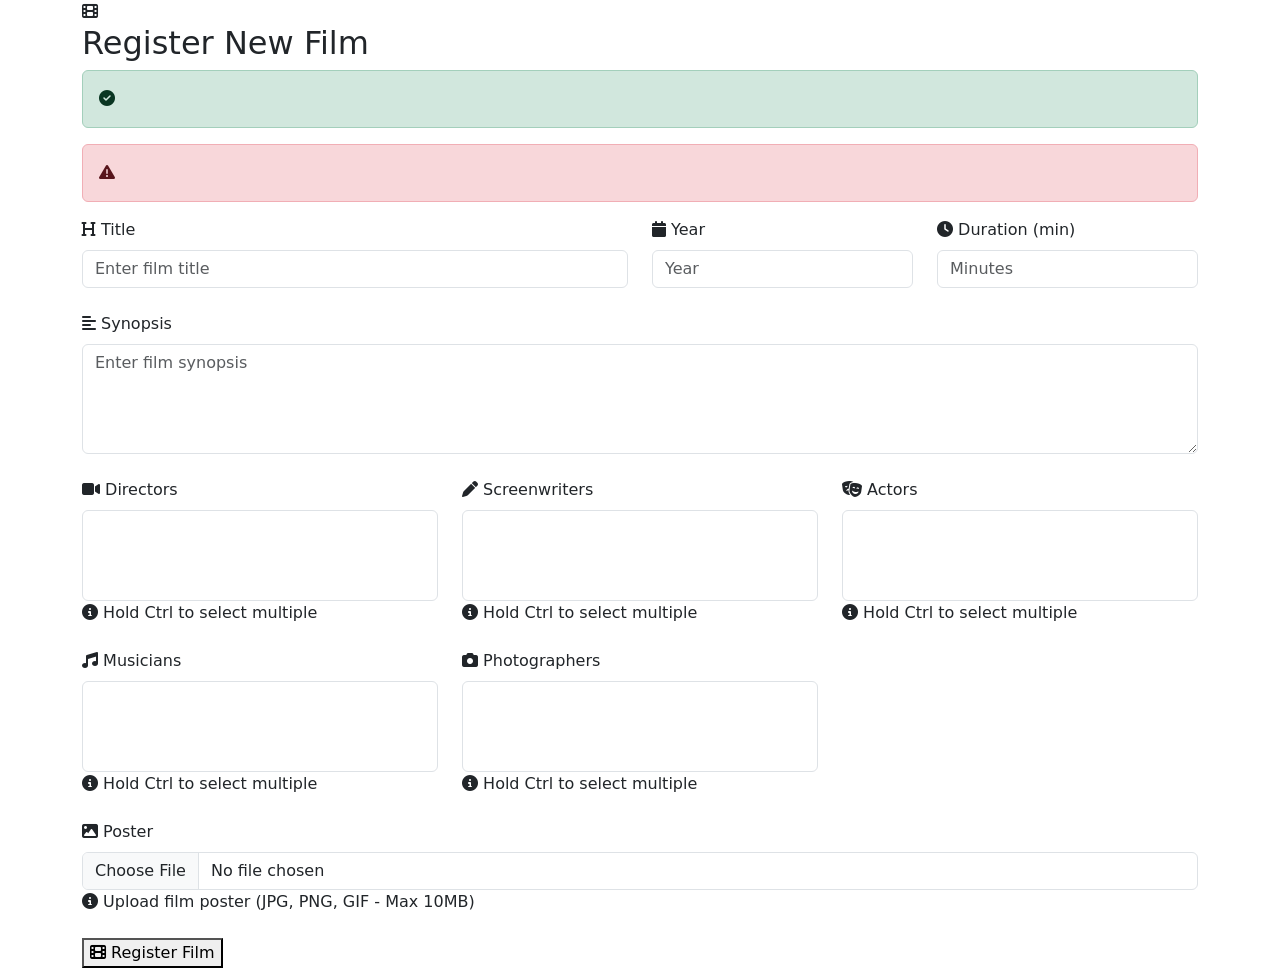
<file: src/main/resources/templates/new-film.html>
<!-- New film creation page template -->
<!DOCTYPE html>
<html lang="en"
      xmlns:th="http://www.thymeleaf.org">

<head>
    <meta charset="UTF-8">
    <title>New Film - FILMOTOKIO</title>

    <!-- Bootstrap CSS framework -->
    <link href="https://cdn.jsdelivr.net/npm/bootstrap@5.3.2/dist/css/bootstrap.min.css" rel="stylesheet">

    <!-- Custom CSS stylesheets -->
    <link rel="stylesheet" th:href="@{/css/base.css}">
    <link rel="stylesheet" th:href="@{/css/navbar.css}">
    <link rel="stylesheet" th:href="@{/css/form.css}">
    <link rel="stylesheet" th:href="@{/css/footer.css}">

    <!-- Font Awesome for icons -->
    <link rel="stylesheet"
          href="https://cdnjs.cloudflare.com/ajax/libs/font-awesome/6.5.1/css/all.min.css"/>
</head>

<body>
<!-- Include the navigation bar fragment -->
<div th:replace="~{fragments/navbar :: navbar}"></div>

<!-- Enhanced main film creation form container -->
<div class="container enhanced-form-container">
    <!-- Enhanced page header with icon and decoration -->
    <div class="page-header">
        <div class="header-content">
            <div class="title-icon-container">
                <i class="fas fa-film title-icon"></i>
            </div>
            <h2 class="page-title">Register New Film</h2>
        </div>
        <div class="header-decoration"></div>
    </div>

    <!-- Success and error message displays -->
    <div th:if="${message}" class="alert alert-success enhanced-alert">
        <i class="fas fa-check-circle alert-icon"></i>
        <span th:text="${message}"></span>
    </div>
    <div th:if="${error}" class="alert alert-danger enhanced-alert">
        <i class="fas fa-exclamation-triangle alert-icon"></i>
        <span th:text="${error}"></span>
    </div>

    <!-- Enhanced film creation form with file upload support -->
    <form th:action="@{/film/save}" th:object="${film}" method="post" enctype="multipart/form-data" class="enhanced-form">
        <!-- CSRF filmotokio.security token -->
        <input type="hidden" th:name="${_csrf.parameterName}" th:value="${_csrf.token}"/>

        <!-- Enhanced two-column layout for form fields -->
        <div class="row g-4 enhanced-grid">

            <!-- Enhanced film title input with icon -->
            <div class="col-md-6">
                <div class="form-group enhanced-input-group">
                    <label class="form-label enhanced-label">
                        <i class="fas fa-heading label-icon"></i>
                        Title
                    </label>
                    <div class="input-wrapper">
                        <input type="text" class="form-control enhanced-input" th:field="*{title}" placeholder="Enter film title" required>
                        <div class="input-decoration"></div>
                    </div>
                </div>
            </div>

            <!-- Enhanced year input with icon -->
            <div class="col-md-3">
                <div class="form-group enhanced-input-group">
                    <label class="form-label enhanced-label">
                        <i class="fas fa-calendar label-icon"></i>
                        Year
                    </label>
                    <div class="input-wrapper">
                        <input type="number" class="form-control enhanced-input" th:field="*{year}" min="1888" max="2100" placeholder="Year" required>
                        <div class="input-decoration"></div>
                    </div>
                </div>
            </div>

            <!-- Enhanced duration input with icon -->
            <div class="col-md-3">
                <div class="form-group enhanced-input-group">
                    <label class="form-label enhanced-label">
                        <i class="fas fa-clock label-icon"></i>
                        Duration (min)
                    </label>
                    <div class="input-wrapper">
                        <input type="number" class="form-control enhanced-input" th:field="*{duration}" min="1" placeholder="Minutes" required>
                        <div class="input-decoration"></div>
                    </div>
                </div>
            </div>

            <!-- Enhanced synopsis textarea with icon -->
            <div class="col-12">
                <div class="form-group enhanced-input-group">
                    <label class="form-label enhanced-label">
                        <i class="fas fa-align-left label-icon"></i>
                        Synopsis
                    </label>
                    <div class="textarea-wrapper">
                        <textarea class="form-control enhanced-textarea" th:field="*{synopsis}" rows="4" placeholder="Enter film synopsis"></textarea>
                        <div class="input-decoration"></div>
                    </div>
                </div>
            </div>

            <!-- Enhanced directors selection with icon -->
            <div class="col-md-4">
                <div class="form-group enhanced-input-group">
                    <label class="form-label enhanced-label">
                        <i class="fas fa-video label-icon"></i>
                        Directors
                    </label>
                    <div class="select-wrapper multi-select-wrapper">
                        <select class="form-select enhanced-select multi-select" name="directors" multiple size="4">
                            <option th:each="p, iter : ${directors}" th:value="${p.id}" th:text="${p.name + ' ' + p.surname}"></option>
                        </select>
                        <div class="select-hint">
                            <i class="fas fa-info-circle hint-icon"></i>
                            <span>Hold Ctrl to select multiple</span>
                        </div>
                        <div class="select-decoration"></div>
                    </div>
                </div>
            </div>

            <!-- Enhanced screenwriters selection with icon -->
            <div class="col-md-4">
                <div class="form-group enhanced-input-group">
                    <label class="form-label enhanced-label">
                        <i class="fas fa-pen label-icon"></i>
                        Screenwriters
                    </label>
                    <div class="select-wrapper multi-select-wrapper">
                        <select class="form-select enhanced-select multi-select" name="screenwriters" multiple size="4">
                            <option th:each="p : ${screenwriters}" th:value="${p.id}" th:text="${p.name + ' ' + p.surname}"></option>
                        </select>
                        <div class="select-hint">
                            <i class="fas fa-info-circle hint-icon"></i>
                            <span>Hold Ctrl to select multiple</span>
                        </div>
                        <div class="select-decoration"></div>
                    </div>
                </div>
            </div>

            <!-- Enhanced actors selection with icon -->
            <div class="col-md-4">
                <div class="form-group enhanced-input-group">
                    <label class="form-label enhanced-label">
                        <i class="fas fa-theater-masks label-icon"></i>
                        Actors
                    </label>
                    <div class="select-wrapper multi-select-wrapper">
                        <select class="form-select enhanced-select multi-select" name="actors" multiple size="4">
                            <option th:each="p : ${actors}" th:value="${p.id}" th:text="${p.name + ' ' + p.surname}"></option>
                        </select>
                        <div class="select-hint">
                            <i class="fas fa-info-circle hint-icon"></i>
                            <span>Hold Ctrl to select multiple</span>
                        </div>
                        <div class="select-decoration"></div>
                    </div>
                </div>
            </div>

            <!-- Enhanced musicians selection with icon -->
            <div class="col-md-4">
                <div class="form-group enhanced-input-group">
                    <label class="form-label enhanced-label">
                        <i class="fas fa-music label-icon"></i>
                        Musicians
                    </label>
                    <div class="select-wrapper multi-select-wrapper">
                        <select class="form-select enhanced-select multi-select" name="musicians" multiple size="4">
                            <option th:each="p : ${musicians}" th:value="${p.id}" th:text="${p.name + ' ' + p.surname}"></option>
                        </select>
                        <div class="select-hint">
                            <i class="fas fa-info-circle hint-icon"></i>
                            <span>Hold Ctrl to select multiple</span>
                        </div>
                        <div class="select-decoration"></div>
                    </div>
                </div>
            </div>

            <!-- Enhanced photographers selection with icon -->
            <div class="col-md-4">
                <div class="form-group enhanced-input-group">
                    <label class="form-label enhanced-label">
                        <i class="fas fa-camera label-icon"></i>
                        Photographers
                    </label>
                    <div class="select-wrapper multi-select-wrapper">
                        <select class="form-select enhanced-select multi-select" name="photographers" multiple size="4">
                            <option th:each="p : ${photographers}" th:value="${p.id}" th:text="${p.name + ' ' + p.surname}"></option>
                        </select>
                        <div class="select-hint">
                            <i class="fas fa-info-circle hint-icon"></i>
                            <span>Hold Ctrl to select multiple</span>
                        </div>
                        <div class="select-decoration"></div>
                    </div>
                </div>
            </div>

            <!-- Enhanced poster upload with icon -->
            <div class="col-12">
                <div class="form-group enhanced-input-group">
                    <label class="form-label enhanced-label">
                        <i class="fas fa-image label-icon"></i>
                        Poster
                    </label>
                    <div class="file-wrapper">
                        <input type="file" class="form-control enhanced-file" name="posterFile" accept="image/*">
                        <div class="file-hint">
                            <i class="fas fa-info-circle hint-icon"></i>
                            <span>Upload film poster (JPG, PNG, GIF - Max 10MB)</span>
                        </div>
                        <div class="input-decoration"></div>
                    </div>
                </div>
            </div>

            <!-- Submit button -->
            <div class="col-12">
                <div class="form-actions">
                    <button type="submit" class="btn-submit enhanced-btn">
                        <div class="btn-content">
                            <i class="fas fa-film btn-icon"></i>
                            <span>Register Film</span>
                        </div>
                        <div class="btn-decoration"></div>
                    </button>
                </div>
            </div>
        </div>
    </form>
</div>

<!-- Enhanced spacer -->
<div class="mt-auto enhanced-spacer">
    <div class="spacer-decoration"></div>
</div>

<!-- Footer -->
<div th:replace="~{fragments/footer :: siteFooter}"></div>

<!-- Bootstrap JavaScript bundle -->
<script src="https://cdn.jsdelivr.net/npm/bootstrap@5.3.2/dist/js/bootstrap.bundle.min.js"></script>

<!-- Enhanced form interactions script -->
<script>
    document.addEventListener('DOMContentLoaded', function() {
        const inputs = document.querySelectorAll('.enhanced-input');
        const textareas = document.querySelectorAll('.enhanced-textarea');
        const selects = document.querySelectorAll('.enhanced-select');
        const fileInput = document.querySelector('.enhanced-file');
        const submitBtn = document.querySelector('.enhanced-btn');
        
        // Input focus effects
        [...inputs, ...textareas].forEach(input => {
            input.addEventListener('focus', function() {
                this.parentElement.classList.add('focused');
            });
            
            input.addEventListener('blur', function() {
                this.parentElement.classList.remove('focused');
            });
        });
        
        // Select focus effects
        selects.forEach(select => {
            select.addEventListener('focus', function() {
                this.parentElement.classList.add('focused');
            });
            
            select.addEventListener('blur', function() {
                this.parentElement.classList.remove('focused');
            });
        });
        
        // File input focus effects
        if (fileInput) {
            fileInput.addEventListener('focus', function() {
                this.parentElement.classList.add('focused');
            });
            
            fileInput.addEventListener('blur', function() {
                this.parentElement.classList.remove('focused');
            });
            
            // File selection feedback
            fileInput.addEventListener('change', function() {
                const fileName = this.files[0]?.name || 'No file selected';
                const hint = this.parentElement.querySelector('.file-hint span');
                if (hint) {
                    hint.textContent = fileName ? `Selected: ${fileName}` : 'Upload film poster (JPG, PNG, GIF - Max 10MB)';
                }
            });
        }
        
        // Button hover effects
        if (submitBtn) {
            submitBtn.addEventListener('mouseenter', function() {
                this.querySelector('.btn-decoration').style.width = '100%';
            });
            
            submitBtn.addEventListener('mouseleave', function() {
                this.querySelector('.btn-decoration').style.width = '0%';
            });
            
            // Form submission animation
            this.querySelector('form').addEventListener('submit', function() {
                submitBtn.classList.add('submitting');
                submitBtn.querySelector('.btn-icon').className = 'fas fa-spinner fa-spin btn-icon';
            });
        }
        
        // Multi-select visual feedback
        const multiSelects = document.querySelectorAll('.multi-select');
        multiSelects.forEach(select => {
            select.addEventListener('change', function() {
                const selectedCount = this.selectedOptions.length;
                const wrapper = this.closest('.multi-select-wrapper');
                const hint = wrapper.querySelector('.select-hint span');
                if (hint) {
                    hint.textContent = selectedCount > 0 ? `${selectedCount} selected` : 'Hold Ctrl to select multiple';
                }
            });
        });
    });
</script>

</body>
</html>
</file>
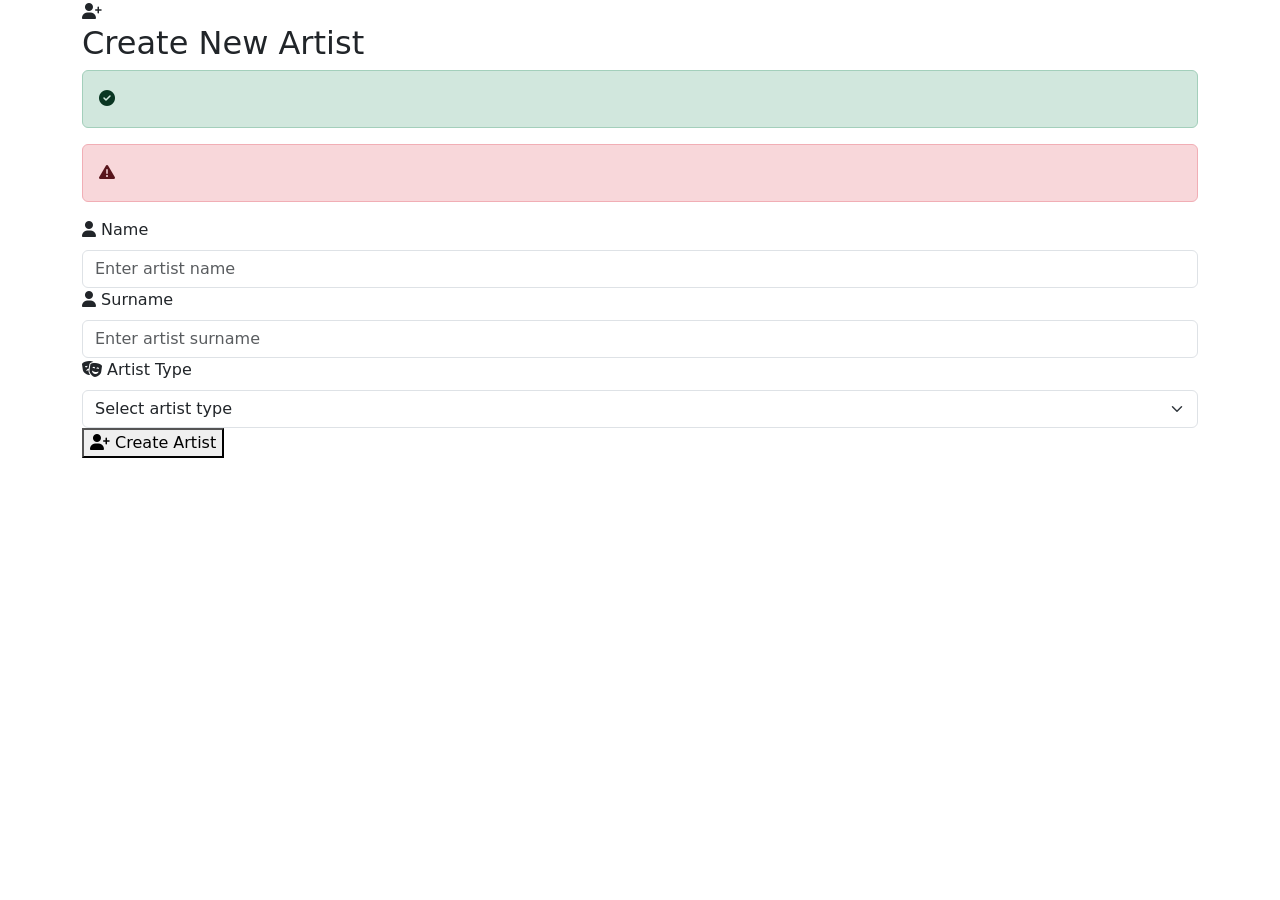
<file: src/main/resources/templates/new-person.html>
<!-- New person creation page template -->
<!DOCTYPE html>
<html lang="en"
      xmlns:th="http://www.thymeleaf.org">

<head>
    <meta charset="UTF-8">
    <title>Create Artist - FILMOTOKIO</title>

    <!-- Bootstrap CSS framework -->
    <link href="https://cdn.jsdelivr.net/npm/bootstrap@5.3.2/dist/css/bootstrap.min.css" rel="stylesheet"/>

    <!-- Custom CSS stylesheets -->
    <link rel="stylesheet" th:href="@{/css/base.css}">
    <link rel="stylesheet" th:href="@{/css/navbar.css}">
    <link rel="stylesheet" th:href="@{/css/form.css}">
    <link rel="stylesheet" th:href="@{/css/footer.css}">

    <!-- Font Awesome for icons -->
    <link rel="stylesheet"
          href="https://cdnjs.cloudflare.com/ajax/libs/font-awesome/6.5.1/css/all.min.css"/>
</head>

<body>
<!-- Include the navigation bar fragment -->
<div th:replace="~{fragments/navbar :: navbar}"></div>

<!-- Enhanced main person creation form container -->
<div class="container enhanced-form-container">
    <!-- Enhanced page header with icon and decoration -->
    <div class="page-header">
        <div class="header-content">
            <div class="title-icon-container">
                <i class="fas fa-user-plus title-icon"></i>
            </div>
            <h2 class="page-title">Create New Artist</h2>
        </div>
        <div class="header-decoration"></div>
    </div>

    <!-- Success and error message displays -->
    <div th:if="${message}" class="alert alert-success enhanced-alert">
        <i class="fas fa-check-circle alert-icon"></i>
        <span th:text="${message}"></span>
    </div>
    <div th:if="${error}" class="alert alert-danger enhanced-alert">
        <i class="fas fa-exclamation-triangle alert-icon"></i>
        <span th:text="${error}"></span>
    </div>

    <!-- Enhanced person creation form -->
    <form th:action="@{/person/save}" method="post" class="enhanced-form">
        <!-- CSRF filmotokio.security token -->
        <input type="hidden" th:name="${_csrf.parameterName}" th:value="${_csrf.token}"/>
        
        <!-- Enhanced person name input with icon -->
        <div class="form-group enhanced-input-group">
            <label class="form-label enhanced-label">
                <i class="fas fa-user label-icon"></i>
                Name
            </label>
            <div class="input-wrapper">
                <input type="text" class="form-control enhanced-input" name="name" placeholder="Enter artist name" required>
                <div class="input-decoration"></div>
            </div>
        </div>

        <!-- Enhanced surname input with icon -->
        <div class="form-group enhanced-input-group">
            <label class="form-label enhanced-label">
                <i class="fas fa-user label-icon"></i>
                Surname
            </label>
            <div class="input-wrapper">
                <input type="text" class="form-control enhanced-input" name="surname" placeholder="Enter artist surname" required>
                <div class="input-decoration"></div>
            </div>
        </div>

        <!-- Enhanced type selection with icon -->
        <div class="form-group enhanced-input-group">
            <label class="form-label enhanced-label">
                <i class="fas fa-theater-masks label-icon"></i>
                Artist Type
            </label>
            <div class="select-wrapper">
                <select class="form-select enhanced-select" name="type" required>
                    <option value="" disabled selected>Select artist type</option>
                    <option th:each="type : ${T(filmotokio.domain.TypePersonEnum).values()}"
                            th:value="${type}" th:text="${type}"></option>
                </select>
                <div class="select-decoration"></div>
            </div>
        </div>

        <!-- Submit button -->
        <div class="form-actions">
            <button type="submit" class="btn-submit enhanced-btn">
                <div class="btn-content">
                    <i class="fas fa-user-plus btn-icon"></i>
                    <span>Create Artist</span>
                </div>
                <div class="btn-decoration"></div>
            </button>
        </div>
    </form>
</div>

<!-- Enhanced spacer -->
<div class="mt-auto enhanced-spacer">
    <div class="spacer-decoration"></div>
</div>

<!-- Footer -->
<div th:replace="~{fragments/footer :: siteFooter}"></div>

<!-- Bootstrap JavaScript bundle -->
<script src="https://cdn.jsdelivr.net/npm/bootstrap@5.3.2/dist/js/bootstrap.bundle.min.js"></script>

<!-- Enhanced form interactions script -->
<script>
    document.addEventListener('DOMContentLoaded', function() {
        const inputs = document.querySelectorAll('.enhanced-input');
        const select = document.querySelector('.enhanced-select');
        const submitBtn = document.querySelector('.enhanced-btn');
        
        // Input focus effects
        inputs.forEach(input => {
            input.addEventListener('focus', function() {
                this.parentElement.classList.add('focused');
            });
            
            input.addEventListener('blur', function() {
                this.parentElement.classList.remove('focused');
            });
        });
        
        // Select focus effects
        if (select) {
            select.addEventListener('focus', function() {
                this.parentElement.classList.add('focused');
            });
            
            select.addEventListener('blur', function() {
                this.parentElement.classList.remove('focused');
            });
        }
        
        // Button hover effects
        if (submitBtn) {
            submitBtn.addEventListener('mouseenter', function() {
                this.querySelector('.btn-decoration').style.width = '100%';
            });
            
            submitBtn.addEventListener('mouseleave', function() {
                this.querySelector('.btn-decoration').style.width = '0%';
            });
            
            // Form submission animation
            this.querySelector('form').addEventListener('submit', function() {
                submitBtn.classList.add('submitting');
                submitBtn.querySelector('.btn-icon').className = 'fas fa-spinner fa-spin btn-icon';
            });
        }
    });
</script>

</body>
</html>
</file>
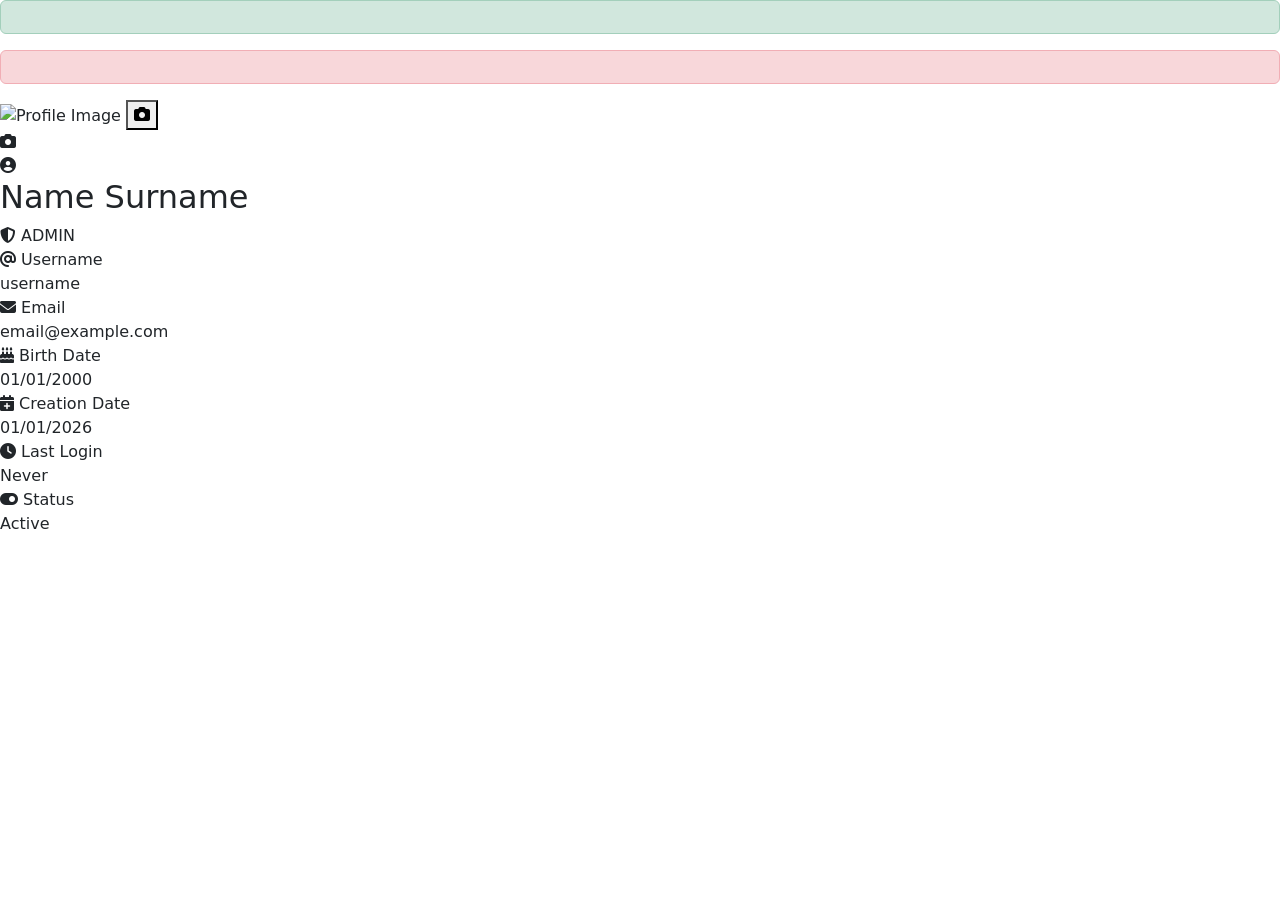
<file: src/main/resources/templates/profile.html>
<!-- User profile page template - displays and manages user information -->
<!DOCTYPE html>
<html xmlns:th="http://www.thymeleaf.org" lang="en">
<head>
    <meta charset="UTF-8">
    <title>User Profile | FILMOTOKIO</title>

    <!-- Bootstrap CSS framework -->
    <link href="https://cdn.jsdelivr.net/npm/bootstrap@5.3.2/dist/css/bootstrap.min.css" rel="stylesheet"/>

    <!-- Custom CSS stylesheets -->
    <link rel="stylesheet" th:href="@{/css/base.css}">
    <link rel="stylesheet" th:href="@{/css/navbar.css}">
    <link rel="stylesheet" th:href="@{/css/profile.css}">
    <link rel="stylesheet" th:href="@{/css/footer.css}">

    <!-- Font Awesome for icons -->
    <link rel="stylesheet"
          href="https://cdnjs.cloudflare.com/ajax/libs/font-awesome/6.5.1/css/all.min.css"/>
</head>

<body>
<!-- Include the navigation bar fragment -->
<div th:replace="~{fragments/navbar :: navbar}"></div>

<!-- Main profile container -->
<div class="profile-container">

    <!-- Success and error message displays -->
    <div th:if="${successMessage}" class="alert alert-success" th:text="${successMessage}"></div>
    <div th:if="${error}" class="alert alert-danger" th:text="${error}"></div>

    <!-- Profile header section with photo and basic info -->
    <div class="profile-header">
        <!-- Profile photo container with upload button -->
        <div class="profile-photo-container">
            <!-- User profile picture or default image -->
            <img th:src="${user.image != null ? user.image : '/images/default-avatar.svg'}" alt="Profile Image" class="profile-photo">
            <!-- Button to upload new profile photo -->
            <button type="button" class="btn-upload-photo" data-bs-toggle="modal" data-bs-target="#uploadPhotoModal">
                <i class="fas fa-camera"></i>
            </button>
            <!-- Profile photo overlay effect -->
            <div class="profile-photo-overlay">
                <i class="fas fa-camera overlay-icon"></i>
            </div>
        </div>
        <!-- User name and role display -->
        <div class="profile-user-info">
            <!-- Full name with icon -->
            <div class="profile-name">
                <i class="fas fa-user-circle name-icon"></i>
                <h2 th:text="${user.name + ' ' + user.surname}">Name Surname</h2>
            </div>
            <!-- User role with badge -->
            <div class="profile-role">
                <i class="fas fa-shield-alt role-icon"></i>
                <span class="role-badge" th:text="${user.role}">ADMIN</span>
            </div>
        </div>
    </div>

    <!-- Detailed profile information -->
    <div class="profile-info">
        <!-- Username display -->
        <div class="info-item">
            <div class="info-label">
                <i class="fas fa-at label-icon"></i>
                <span>Username</span>
            </div>
            <div class="info-value" th:text="${user.username}">username</div>
        </div>
        
        <!-- Email address display -->
        <div class="info-item">
            <div class="info-label">
                <i class="fas fa-envelope label-icon"></i>
                <span>Email</span>
            </div>
            <div class="info-value" th:text="${user.email}">email@example.com</div>
        </div>
        
        <!-- Birth date formatted for display -->
        <div class="info-item">
            <div class="info-label">
                <i class="fas fa-birthday-cake label-icon"></i>
                <span>Birth Date</span>
            </div>
            <div class="info-value" th:text="${#temporals.format(user.birthDate, 'MM/dd/yyyy')}">01/01/2000</div>
        </div>
        
        <!-- Account creation date formatted for display -->
        <div class="info-item">
            <div class="info-label">
                <i class="fas fa-calendar-plus label-icon"></i>
                <span>Creation Date</span>
            </div>
            <div class="info-value" th:text="${#temporals.format(user.creationDate, 'MM/dd/yyyy')}">01/01/2026</div>
        </div>
        
        <!-- Last login date -->
        <div class="info-item">
            <div class="info-label">
                <i class="fas fa-clock label-icon"></i>
                <span>Last Login</span>
            </div>
            <div class="info-value" th:text="${user.lastLoginDate != null ? #temporals.format(user.lastLoginDate, 'MM/dd/yyyy HH:mm') : 'Never'}">Never</div>
        </div>
        
        <!-- Account status -->
        <div class="info-item">
            <div class="info-label">
                <i class="fas fa-toggle-on label-icon"></i>
                <span>Status</span>
            </div>
            <div class="info-value">
                <span class="status-badge" 
                      th:classappend="${user.active ? 'status-active' : 'status-inactive'}"
                      th:text="${user.active ? 'Active' : 'Inactive'}">Active</span>
            </div>
        </div>
    </div>
</div>

<!-- Upload Photo Modal -->
<div class="modal fade" id="uploadPhotoModal" tabindex="-1" aria-labelledby="uploadPhotoModalLabel" aria-hidden="true">
    <div class="modal-dialog modal-dialog-centered">
        <div class="modal-content">
            <div class="modal-header">
                <h5 class="modal-title" id="uploadPhotoModalLabel">
                    <i class="fas fa-camera me-2"></i>Update Profile Photo
                </h5>
                <button type="button" class="btn-close" data-bs-dismiss="modal" aria-label="Close"></button>
            </div>
            <form th:action="@{/profile/upload-photo}" method="post" enctype="multipart/form-data">
                <div class="modal-body">
                    <div class="upload-area">
                        <div class="upload-icon">
                            <i class="fas fa-cloud-upload-alt"></i>
                        </div>
                        <div class="upload-text">
                            <h6>Choose a photo</h6>
                            <p>Click to browse or drag and drop</p>
                        </div>
                        <div class="mb-3">
                            <label for="photo" class="form-label">
                                <i class="fas fa-image me-2"></i>Select a photo:
                            </label>
                            <input type="file" class="form-control" id="photo" name="photo" accept="image/*" required>
                            <div class="form-text">
                                <i class="fas fa-info-circle me-1"></i>
                                Only image files (JPG, PNG, GIF) are allowed. Maximum size: 10MB.
                            </div>
                        </div>
                    </div>
                </div>
                <div class="modal-footer">
                    <button type="button" class="btn btn-secondary" data-bs-dismiss="modal">
                        <i class="fas fa-times me-2"></i>Cancel
                    </button>
                    <button type="submit" class="btn btn-primary">
                        <i class="fas fa-upload me-2"></i>Upload
                    </button>
                </div>
            </form>
        </div>
    </div>
</div>

<!-- Footer -->
<div th:replace="~{fragments/footer :: siteFooter}"></div>

<script src="https://cdn.jsdelivr.net/npm/bootstrap@5.3.2/dist/js/bootstrap.bundle.min.js"></script>

</body>
</html>
</file>
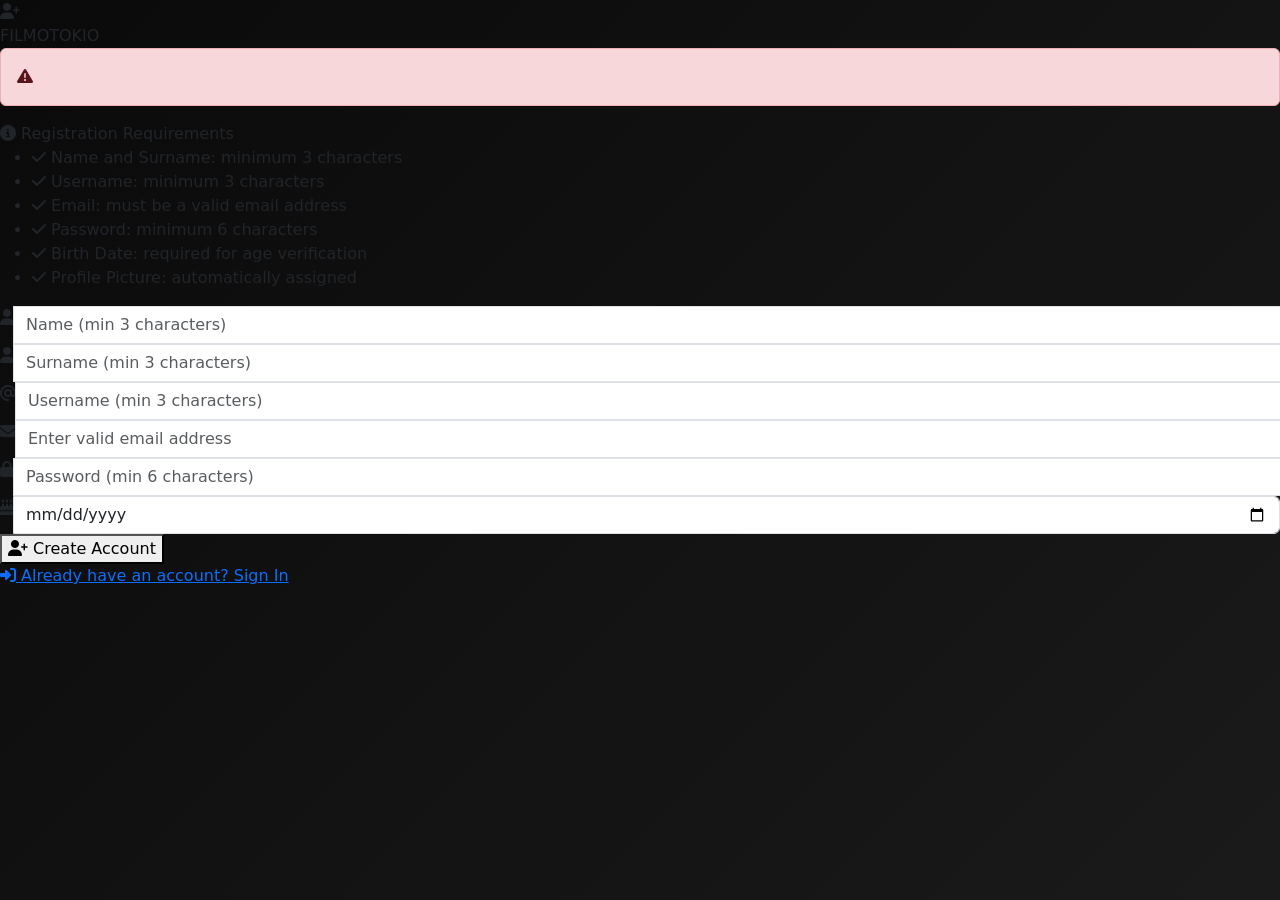
<file: src/main/resources/templates/register.html>
<!-- Registration page template -->
<!DOCTYPE html>
<html lang="en" xmlns:th="http://www.thymeleaf.org">
<head>
    <meta charset="UTF-8">
    <title>Register | FILMOTOKIO</title>

    <!-- Bootstrap CSS framework -->
    <link href="https://cdn.jsdelivr.net/npm/bootstrap@5.3.2/dist/css/bootstrap.min.css" rel="stylesheet">

    <!-- Custom CSS stylesheets -->
    <link rel="stylesheet" th:href="@{/css/base.css}">
    <link rel="stylesheet" th:href="@{/css/auth.css}">
    <link rel="stylesheet" th:href="@{/css/footer.css}">

    <!-- Font Awesome for icons -->
    <link rel="stylesheet"
          href="https://cdnjs.cloudflare.com/ajax/libs/font-awesome/6.5.1/css/all.min.css"/>
</head>
<!-- Enhanced dark gradient background with animated particles effect -->
<body style="background: linear-gradient(135deg, #0a0a0a, #1a1a1a); min-height: 100vh; position: relative;">

<!-- Animated background particles -->
<div class="bg-particles">
  <div class="particle"></div>
  <div class="particle"></div>
  <div class="particle"></div>
  <div class="particle"></div>
  <div class="particle"></div>
</div>

<!-- Authentication card container -->
<div class="auth-card">

    <!-- Application title with branding -->
    <div class="auth-title">
        <div class="title-icon-container">
            <i class="fas fa-user-plus title-icon"></i>
        </div>
        FILMO<span>TOKIO</span>
    </div>

    <!-- Enhanced error message display with icon -->
    <div th:if="${error}" class="alert alert-danger enhanced-alert" role="alert">
        <i class="fas fa-exclamation-triangle alert-icon"></i>
        <span th:text="${error}"></span>
    </div>

    <!-- Registration requirements reminder -->
    <div class="requirements-reminder">
        <div class="reminder-header">
            <i class="fas fa-info-circle reminder-icon"></i>
            <span>Registration Requirements</span>
        </div>
        <ul class="requirements-list">
            <li><i class="fas fa-check requirement-icon"></i> Name and Surname: minimum 3 characters</li>
            <li><i class="fas fa-check requirement-icon"></i> Username: minimum 3 characters</li>
            <li><i class="fas fa-check requirement-icon"></i> Email: must be a valid email address</li>
            <li><i class="fas fa-check requirement-icon"></i> Password: minimum 6 characters</li>
            <li><i class="fas fa-check requirement-icon"></i> Birth Date: required for age verification</li>
            <li><i class="fas fa-check requirement-icon"></i> Profile Picture: automatically assigned</li>
        </ul>
    </div>

    <!-- User registration form -->
    <form th:action="@{/register}" th:object="${user}" method="post" class="auth-form">
        <!-- Enhanced name input field with icon -->
        <div class="input-group enhanced-input">
            <div class="input-icon">
                <i class="fas fa-user"></i>
            </div>
            <input type="text" th:field="*{name}" class="form-control" placeholder="Name (min 3 characters)" minlength="3" required>
            <div class="field-error" th:if="${#fields.hasErrors('name')}" th:errors="*{name}"></div>
        </div>
        
        <!-- Enhanced surname input field with icon -->
        <div class="input-group enhanced-input">
            <div class="input-icon">
                <i class="fas fa-user"></i>
            </div>
            <input type="text" th:field="*{surname}" class="form-control" placeholder="Surname (min 3 characters)" minlength="3" required>
            <div class="field-error" th:if="${#fields.hasErrors('surname')}" th:errors="*{surname}"></div>
        </div>
        
        <!-- Enhanced username input field with icon -->
        <div class="input-group enhanced-input">
            <div class="input-icon">
                <i class="fas fa-at"></i>
            </div>
            <input type="text" th:field="*{username}" class="form-control" placeholder="Username (min 3 characters)" minlength="3" required>
            <div class="field-error" th:if="${#fields.hasErrors('username')}" th:errors="*{username}"></div>
        </div>
        
        <!-- Enhanced email input field with icon -->
        <div class="input-group enhanced-input">
            <div class="input-icon">
                <i class="fas fa-envelope"></i>
            </div>
            <input type="email" th:field="*{email}" class="form-control" placeholder="Enter valid email address" required>
            <div class="field-error" th:if="${#fields.hasErrors('email')}" th:errors="*{email}"></div>
        </div>
        
        <!-- Enhanced password input field with icon -->
        <div class="input-group enhanced-input">
            <div class="input-icon">
                <i class="fas fa-lock"></i>
            </div>
            <input type="password" th:field="*{password}" class="form-control" placeholder="Password (min 6 characters)" minlength="6" required>
            <div class="field-error" th:if="${#fields.hasErrors('password')}" th:errors="*{password}"></div>
        </div>
        
        <!-- Enhanced birth date input field with icon -->
        <div class="input-group enhanced-input">
            <div class="input-icon">
                <i class="fas fa-birthday-cake"></i>
            </div>
            <input type="date" th:field="*{birthDate}" class="form-control" required>
        </div>
        
        <!-- Submit button -->
        <button type="submit" class="btn-auth">
            <i class="fas fa-user-plus btn-icon"></i>
            <span>Create Account</span>
        </button>
    </form>

    <!-- Enhanced link to login page with icon -->
    <a href="/login" class="auth-link">
        <i class="fas fa-sign-in-alt link-icon"></i>
        <span>Already have an account? Sign In</span>
    </a>

</div>
<!-- Bootstrap JavaScript bundle -->
<script src="https://cdn.jsdelivr.net/npm/bootstrap@5.3.2/dist/js/bootstrap.bundle.min.js"></script>

<!-- Custom animations script -->
<script>
  // Particle animation
  document.addEventListener('DOMContentLoaded', function() {
    const particles = document.querySelectorAll('.particle');
    particles.forEach((particle, index) => {
      particle.style.animationDelay = `${index * 0.5}s`;
    });
    
    // Form input focus effects
    const inputs = document.querySelectorAll('.form-control');
    inputs.forEach(input => {
      input.addEventListener('focus', function() {
        this.parentElement.classList.add('focused');
      });
      input.addEventListener('blur', function() {
        this.parentElement.classList.remove('focused');
      });
    });
  });
</script>

</body>
</html>
</file>
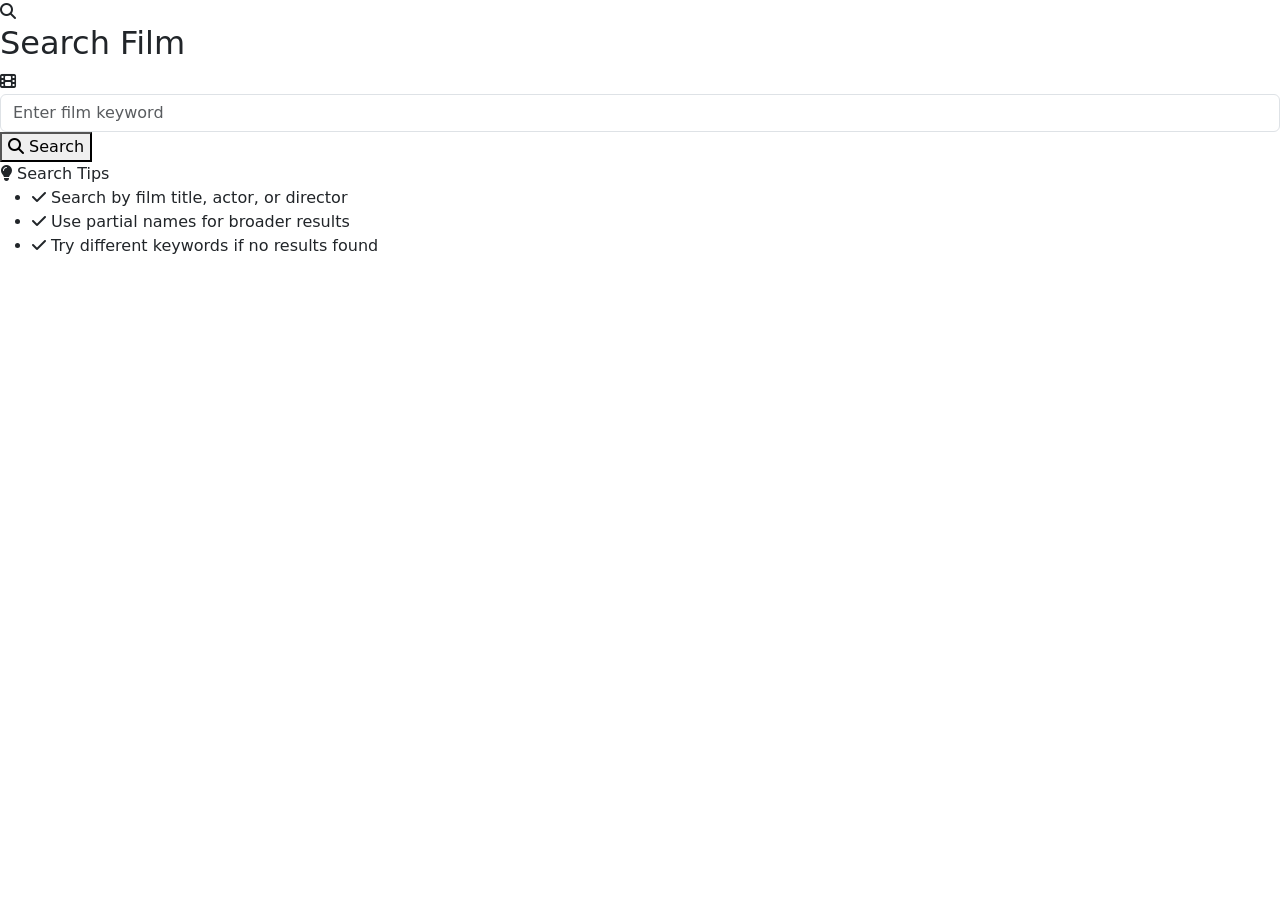
<file: src/main/resources/templates/search-film.html>
<!-- Film search page template -->
<!DOCTYPE html>
<html lang="en" xmlns:th="http://www.thymeleaf.org">

<head>
    <meta charset="UTF-8">
    <title>Search Film - FILMOTOKIO</title>

    <!-- Bootstrap CSS framework -->
    <link href="https://cdn.jsdelivr.net/npm/bootstrap@5.3.2/dist/css/bootstrap.min.css" rel="stylesheet"/>

    <!-- Custom CSS stylesheets -->
    <link rel="stylesheet" th:href="@{/css/base.css}">
    <link rel="stylesheet" th:href="@{/css/navbar.css}">
    <link rel="stylesheet" th:href="@{/css/search.css}">
    <link rel="stylesheet" th:href="@{/css/footer.css}">

    <!-- Font Awesome for icons -->
    <link rel="stylesheet"
          href="https://cdnjs.cloudflare.com/ajax/libs/font-awesome/6.5.1/css/all.min.css"/>
</head>

<body>

<!-- Include the navigation bar fragment -->
<div th:replace="~{fragments/navbar :: navbar}"></div>

<!-- Search form section -->
<div class="container-form enhanced-search-container">
    <!-- Page header -->
    <div class="page-header">
        <div class="header-content">
            <div class="title-icon-container">
                <i class="fas fa-search title-icon"></i>
            </div>
            <h2 class="page-title">Search Film</h2>
        </div>
        <div class="header-decoration"></div>
    </div>
    
    <!-- Film search form -->
    <form th:action="@{/film/search-results}" method="get" class="search-form enhanced-form">
        <div class="search-input-group">
            <div class="input-icon-container">
                <i class="fas fa-film input-icon"></i>
            </div>
            <input type="text" class="form-control enhanced-input" id="title" name="title" placeholder="Enter film keyword" required>
            <div class="input-decoration"></div>
        </div>
        
        <!-- Search button -->
        <button type="submit" class="btn-search enhanced-btn">
            <div class="btn-content">
                <i class="fas fa-search btn-icon"></i>
                <span>Search</span>
            </div>
            <div class="btn-decoration"></div>
        </button>
    </form>
    
    <!-- Search suggestions or tips -->
    <div class="search-tips">
        <div class="tips-header">
            <i class="fas fa-lightbulb tips-icon"></i>
            <span>Search Tips</span>
        </div>
        <ul class="tips-list">
            <li class="tip-item">
                <i class="fas fa-check tip-icon"></i>
                <span>Search by film title, actor, or director</span>
            </li>
            <li class="tip-item">
                <i class="fas fa-check tip-icon"></i>
                <span>Use partial names for broader results</span>
            </li>
            <li class="tip-item">
                <i class="fas fa-check tip-icon"></i>
                <span>Try different keywords if no results found</span>
            </li>
        </ul>
    </div>
</div>

<!-- Spacer to push footer to bottom -->
<div class="mt-auto enhanced-spacer">
    <div class="spacer-decoration"></div>
</div>

<!-- Include the footer fragment -->
<div th:replace="~{fragments/footer :: siteFooter}"></div>

<!-- Bootstrap JavaScript bundle -->
<script src="https://cdn.jsdelivr.net/npm/bootstrap@5.3.2/dist/js/bootstrap.bundle.min.js"></script>

<!-- Search interactions script -->
<script>
    document.addEventListener('DOMContentLoaded', function() {
        const searchInput = document.querySelector('.enhanced-input');
        const searchForm = document.querySelector('.search-form');
        const searchBtn = document.querySelector('.enhanced-btn');
        
        // Input focus effects
        searchInput.addEventListener('focus', function() {
            this.parentElement.classList.add('focused');
            searchForm.classList.add('input-focused');
        });
        
        searchInput.addEventListener('blur', function() {
            this.parentElement.classList.remove('focused');
            searchForm.classList.remove('input-focused');
        });
        
        // Button hover effects
        searchBtn.addEventListener('mouseenter', function() {
            this.querySelector('.btn-decoration').style.width = '100%';
        });
        
        searchBtn.addEventListener('mouseleave', function() {
            this.querySelector('.btn-decoration').style.width = '0%';
        });
        
        // Form submission animation
        searchForm.addEventListener('submit', function() {
            searchBtn.classList.add('submitting');
            searchBtn.querySelector('.btn-icon').className = 'fas fa-spinner fa-spin btn-icon';
        });
        
        // Search input typing animation
        let typingTimer;
        searchInput.addEventListener('input', function() {
            clearTimeout(typingTimer);
            this.parentElement.classList.add('typing');
            
            typingTimer = setTimeout(() => {
                this.parentElement.classList.remove('typing');
            }, 500);
        });
    });
</script>

</body>
</html>
</file>
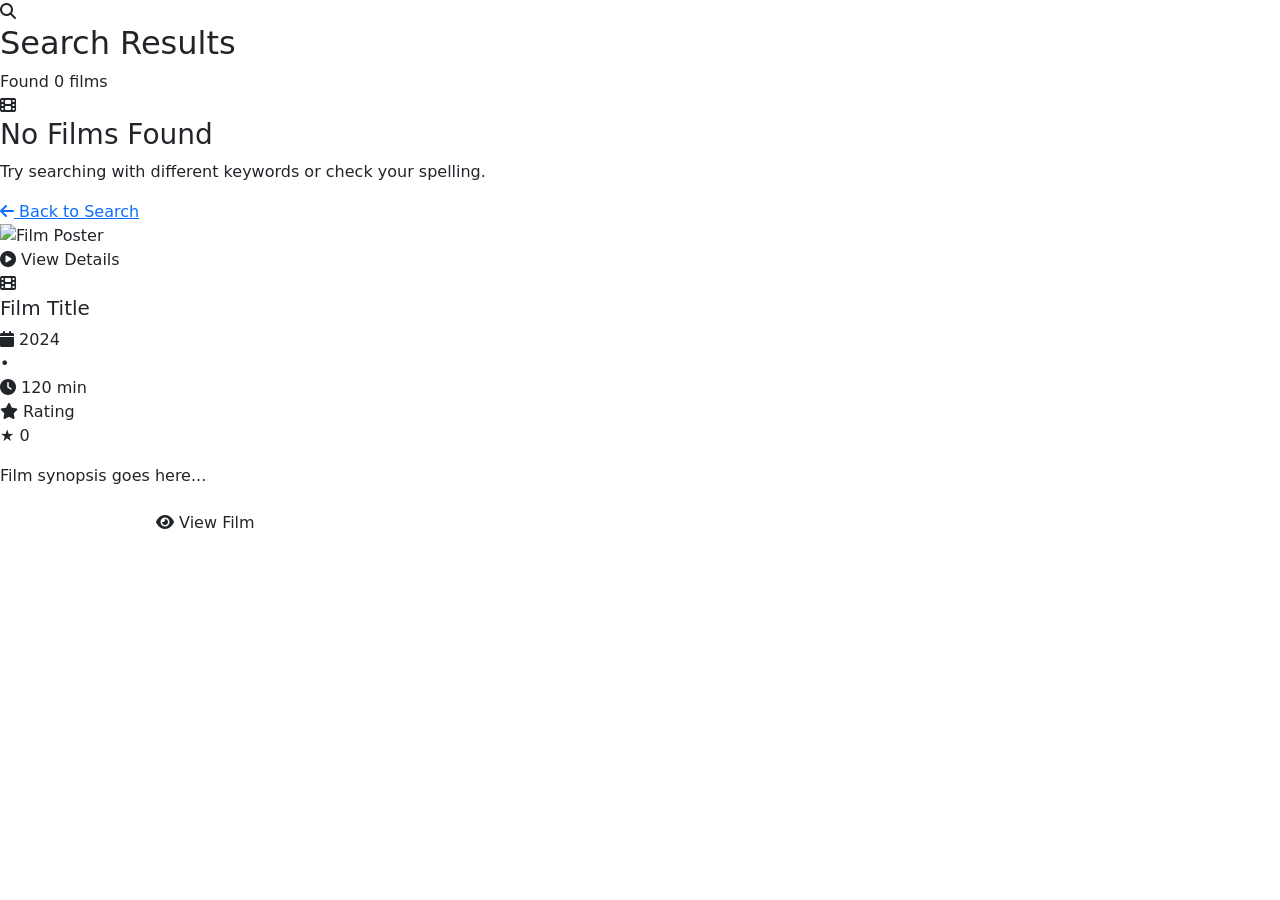
<file: src/main/resources/templates/searched-film.html>
<!-- Search results page template -->
<!DOCTYPE html>
<html lang="en" xmlns:th="http://www.thymeleaf.org">
<head>
  <meta charset="UTF-8">
  <title>Results - FILMOTOKIO</title>

  <!-- Bootstrap CSS framework -->
  <link href="https://cdn.jsdelivr.net/npm/bootstrap@5.3.2/dist/css/bootstrap.min.css" rel="stylesheet"/>

  <!-- Custom CSS stylesheets -->
  <link rel="stylesheet" th:href="@{/css/base.css}">
  <link rel="stylesheet" th:href="@{/css/navbar.css}">
  <link rel="stylesheet" th:href="@{/css/search.css}">
  <link rel="stylesheet" th:href="@{/css/footer.css}">

  <!-- Font Awesome for icons -->
  <link rel="stylesheet"
        href="https://cdnjs.cloudflare.com/ajax/libs/font-awesome/6.5.1/css/all.min.css"/>

<body>

<!-- Include the navigation bar fragment -->
<div th:replace="~{fragments/navbar :: navbar}"></div>

<!-- Search results section -->
<div class="container-results enhanced-results-container" th:if="${films != null}">
  <!-- Page header -->
  <div class="results-header">
    <div class="header-content">
      <div class="title-icon-container">
        <i class="fas fa-search results-icon"></i>
      </div>
      <h2 class="results-title">Search Results</h2>
    </div>
    <div class="results-count" th:if="${!#lists.isEmpty(films)}">
      <span class="count-text">Found</span>
      <span class="count-number" th:text="${#lists.size(films)}">0</span>
      <span class="count-text" th:text="${#lists.size(films) == 1 ? 'film' : 'films'}">films</span>
    </div>
  </div>

  <!-- Message when no films found -->
  <div th:if="${#lists.isEmpty(films)}" class="no-results">
    <div class="no-results-content">
      <div class="no-results-icon-container">
        <i class="fas fa-film no-results-icon"></i>
      </div>
      <h3 class="no-results-title">No Films Found</h3>
      <p class="no-results-text">Try searching with different keywords or check your spelling.</p>
      <a href="/film/search" class="btn-back-to-search">
        <i class="fas fa-arrow-left btn-icon"></i>
        <span>Back to Search</span>
      </a>
    </div>
  </div>

  <!-- Grid layout for search results -->
  <div class="row g-4 enhanced-grid" th:if="${!#lists.isEmpty(films)}">
    <!-- Loop through each film in search results -->
    <div class="col-md-4" th:each="film : ${films}">
      <div class="card-film h-100 enhanced-film-card">
        <!-- Film poster image -->
        <div class="poster-wrapper">
          <img th:src="${film.poster != null ? film.poster : '/images/default-poster.svg'}" 
               class="img-fluid film-poster enhanced-poster"
               alt="Film Poster">
          <!-- Poster overlay with hover effect -->
          <div class="poster-overlay">
            <div class="overlay-content">
              <i class="fas fa-play-circle overlay-icon"></i>
              <span class="overlay-text">View Details</span>
            </div>
          </div>
        </div>
        <!-- Enhanced film information card body -->
        <div class="card-body enhanced-card-body">
          <!-- Enhanced film title with icon -->
          <div class="film-title-section">
            <i class="fas fa-film title-icon"></i>
            <h5 th:text="${film.title}">Film Title</h5>
          </div>
          
          <!-- Enhanced film details with icons -->
          <div class="film-meta">
            <div class="meta-item">
              <i class="fas fa-calendar meta-icon"></i>
              <span th:text="${film.year}">2024</span>
            </div>
            <div class="meta-divider">•</div>
            <div class="meta-item">
              <i class="fas fa-clock meta-icon"></i>
              <span th:text="${film.duration}">120</span>
              <span class="meta-unit">min</span>
            </div>
          </div>
          
          <!-- Enhanced star rating display -->
          <div class="stars-container mb-3" th:if="${filmAverages != null and filmAverages[film.id] != null}">
            <div class="stars-label">
              <i class="fas fa-star stars-icon"></i>
              <span>Rating</span>
            </div>
            <div class="stars">
              <span th:each="i : ${#numbers.sequence(1,5)}"
                    th:classappend="${T(filmotokio.util.StarRatingUtil).getStarClass(filmAverages[film.id], i)}"
                    class="avg-star">
                &#9733;
              </span>
              <span class="avg-number" th:text="${#numbers.formatDecimal(filmAverages[film.id],1,1)}">0</span>
            </div>
          </div>
          
          <!-- Enhanced synopsis -->
          <div class="synopsis-section">
            <p class="synopsis-text" th:text="${film.synopsis}">Film synopsis goes here...</p>
          </div>
          
          <!-- Enhanced view film button -->
          <a th:href="@{/films/{id}(id=${film.id})}" class="btn btn-view enhanced-view-btn w-100">
            <i class="fas fa-eye btn-icon"></i>
            <span>View Film</span>
          </a>
        </div>
      </div>
    </div>
  </div>
</div>

<!-- Enhanced spacer -->
<div class="mt-auto enhanced-spacer">
  <div class="spacer-decoration"></div>
</div>

<!-- Footer -->
<div th:replace="~{fragments/footer :: siteFooter}"></div>

<!-- Bootstrap JavaScript bundle -->
<script src="https://cdn.jsdelivr.net/npm/bootstrap@5.3.2/dist/js/bootstrap.bundle.min.js"></script>

<!-- Enhanced search results interactions -->
<script>
  document.addEventListener('DOMContentLoaded', function() {
    // Poster overlay hover effects
    const posterWrappers = document.querySelectorAll('.poster-wrapper');
    posterWrappers.forEach(wrapper => {
      wrapper.addEventListener('mouseenter', function() {
        this.querySelector('.poster-overlay').style.opacity = '1';
      });
      wrapper.addEventListener('mouseleave', function() {
        this.querySelector('.poster-overlay').style.opacity = '0';
      });
    });
    
    // Card hover animations
    const filmCards = document.querySelectorAll('.enhanced-film-card');
    filmCards.forEach((card, index) => {
      card.style.animationDelay = `${index * 0.1}s`;
      card.classList.add('fade-in-up');
    });
  });
</script>

</body>
</html>
</file>
